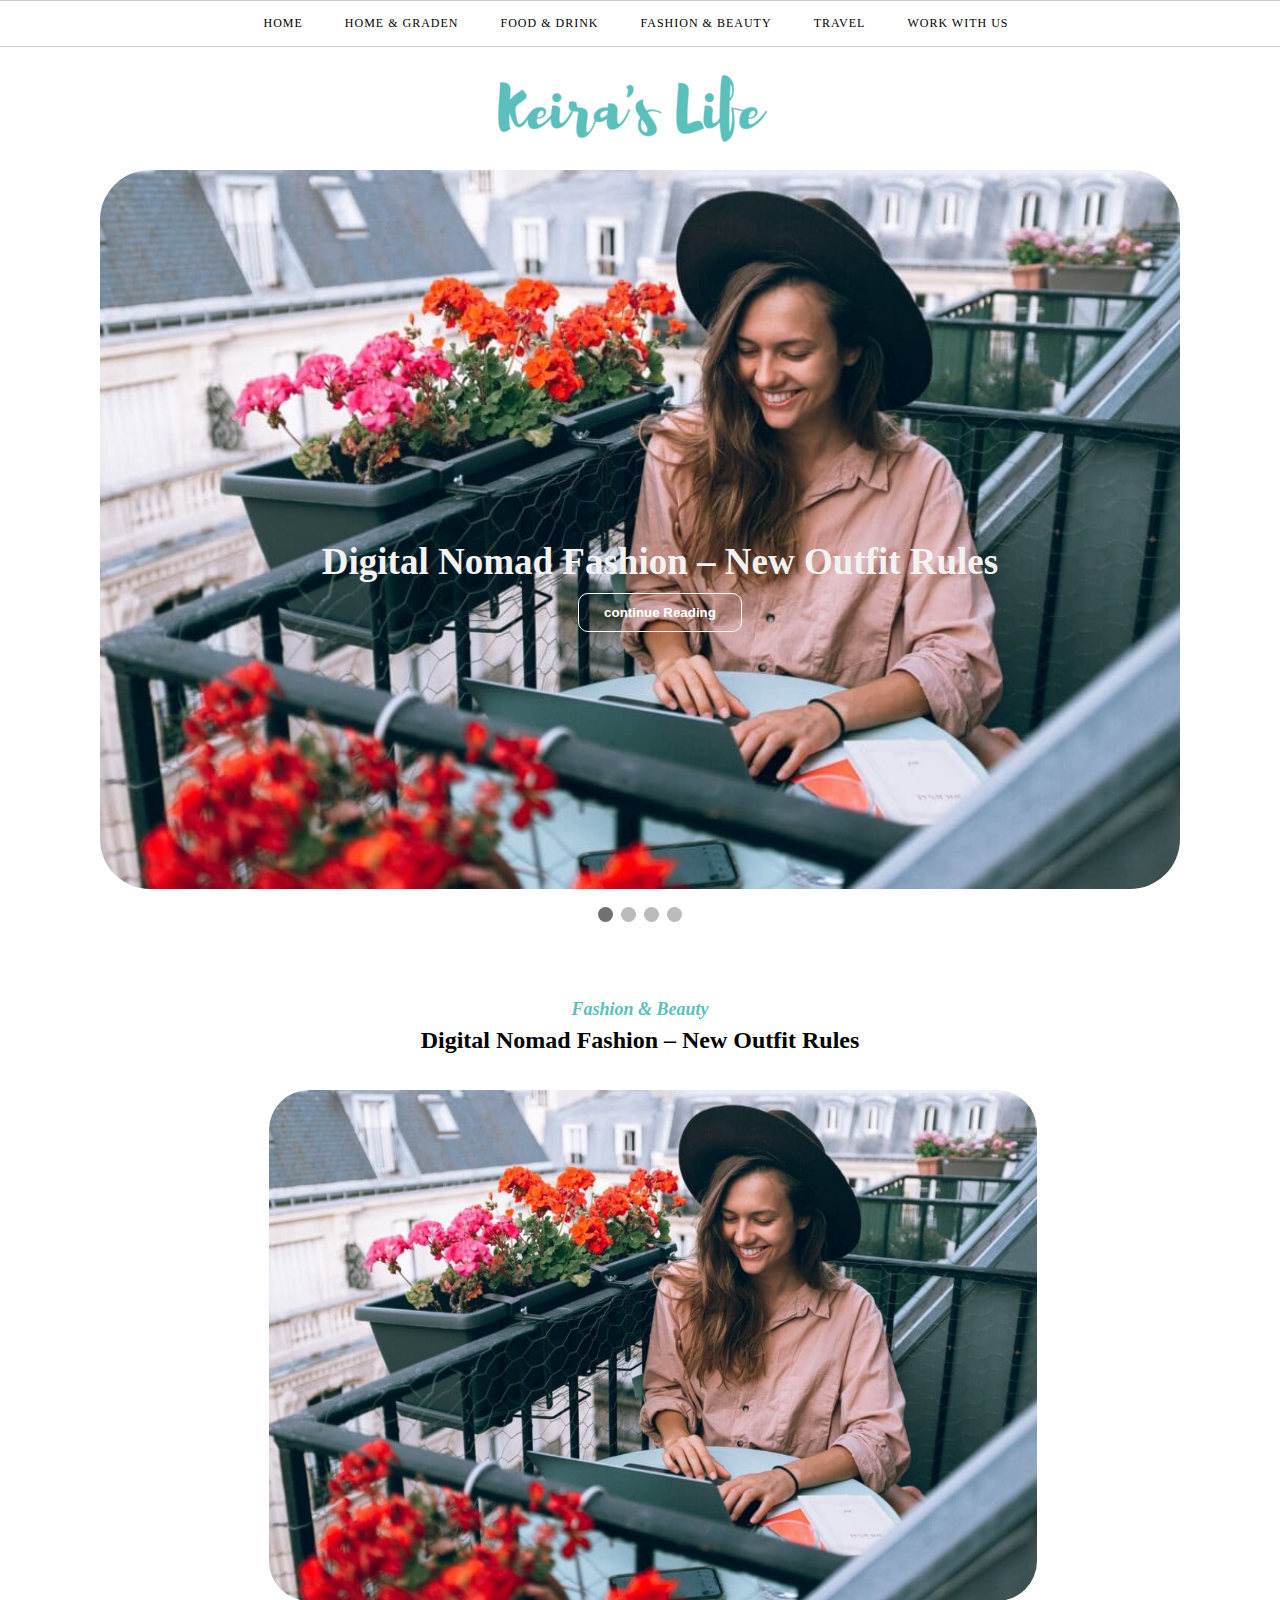
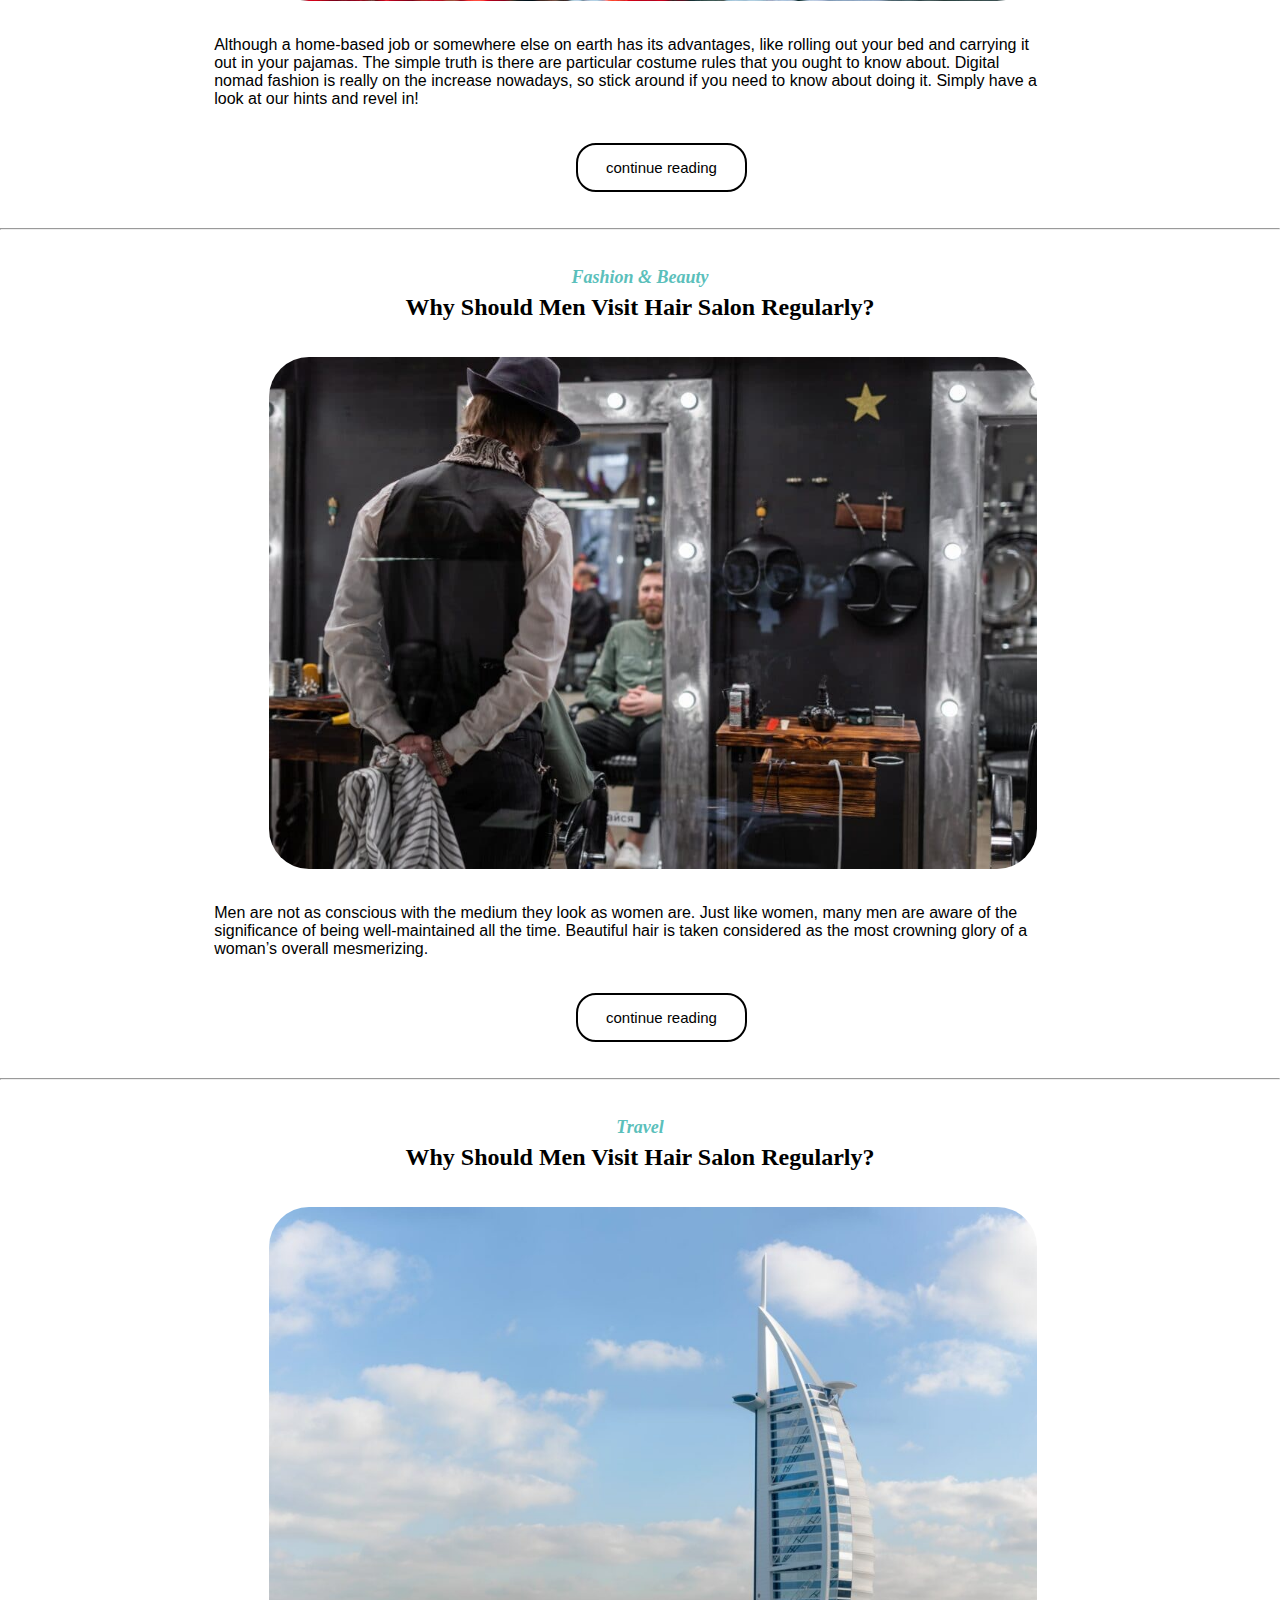
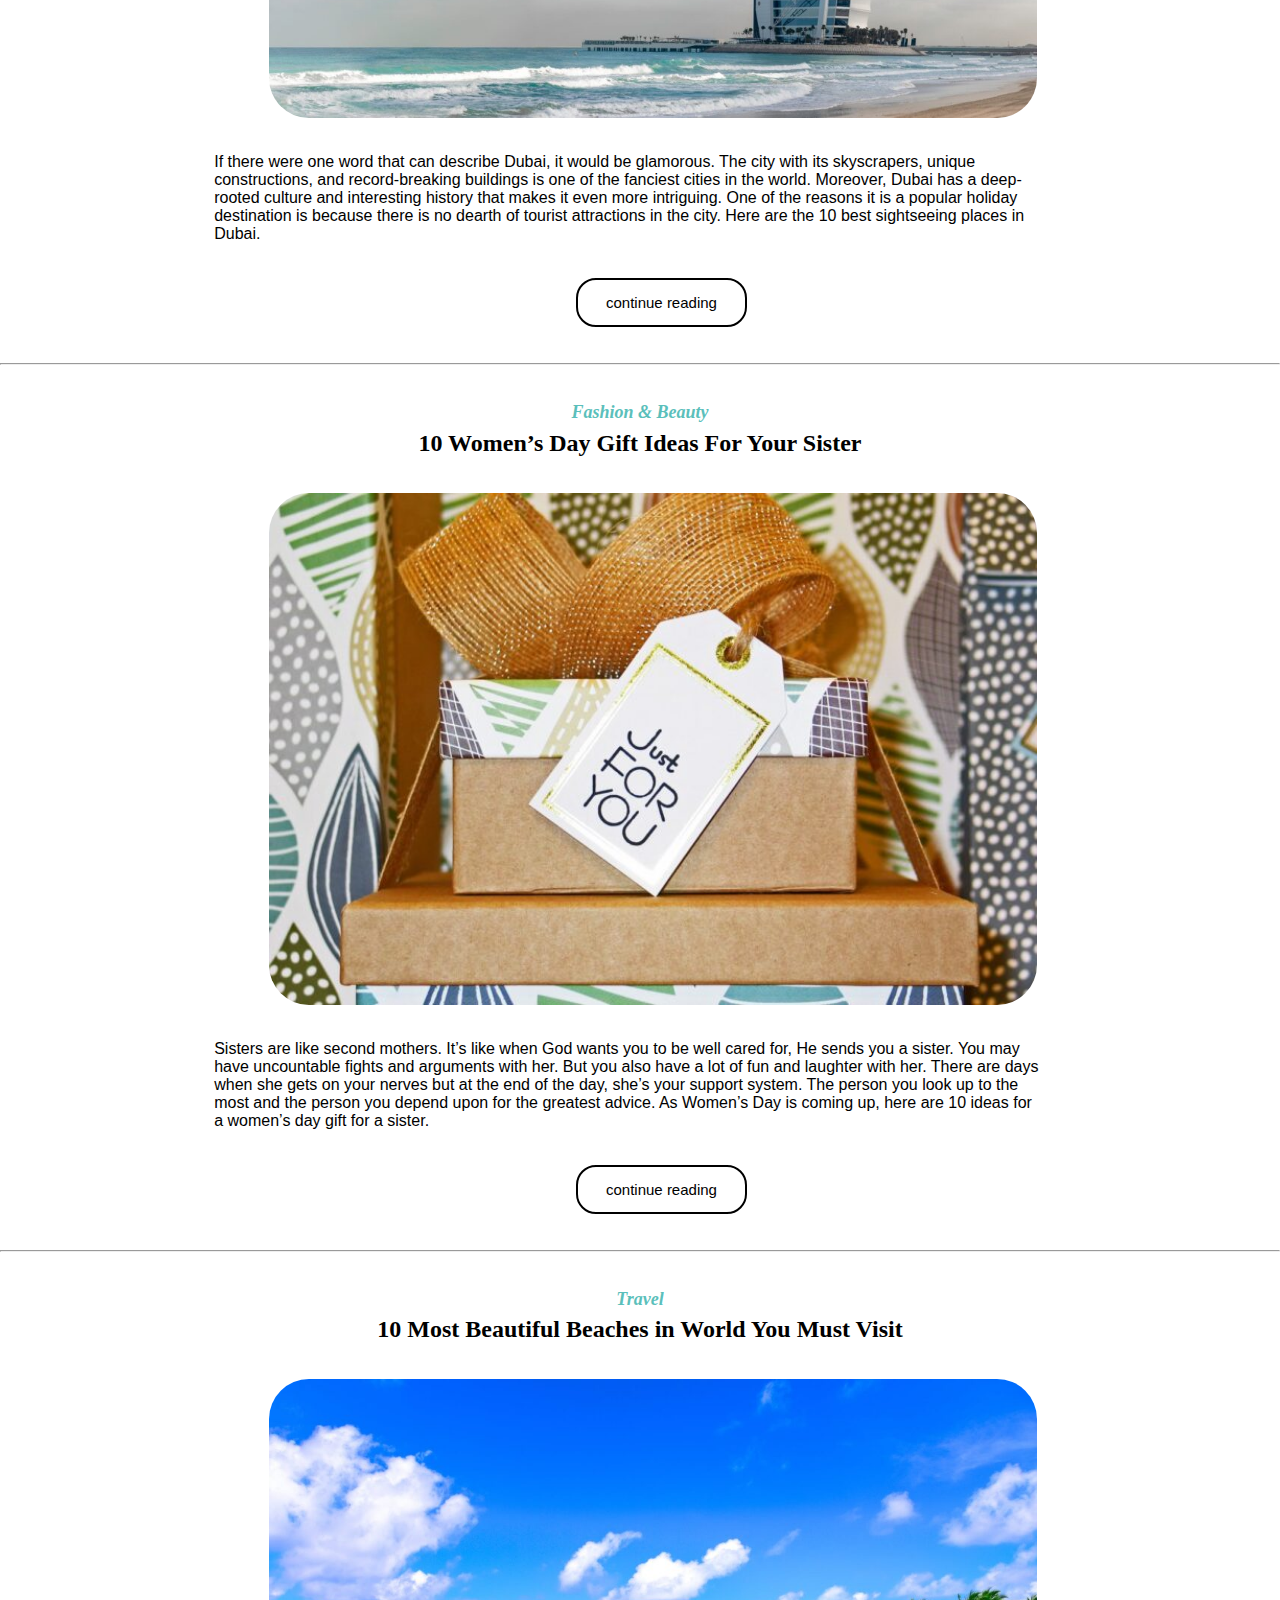
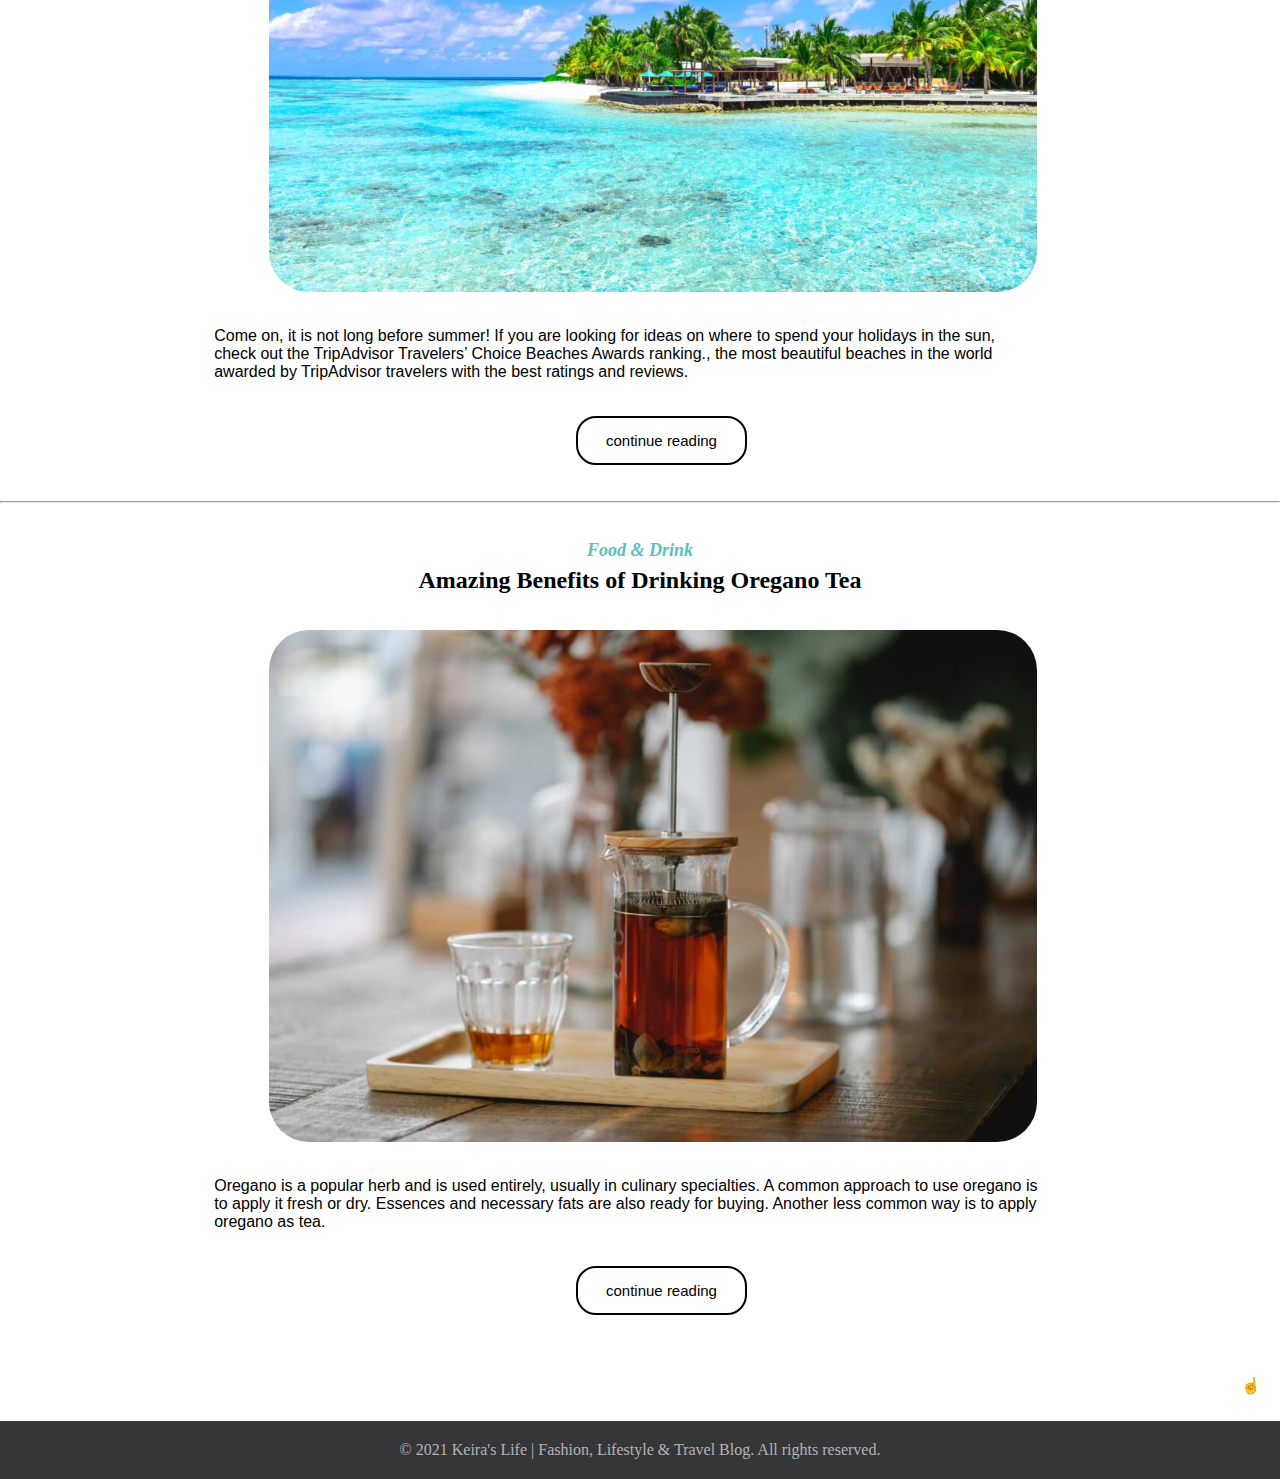
<file: index.html>
<!DOCTYPE html>
<html>
    <head>
        <link rel="stylesheet" href="css/index.css" >
        <title>Keiraslife</title>
    </head>
    <body>
        <div class="main">
        <div class="nav">
        <nav>
            <a href="index.html">HOME</a> &nbsp
            <a href="home&garden.html">HOME & GRADEN</a> &nbsp
            <a href="food&drink.html">FOOD & DRINK</a> &nbsp
            <a href="fashion&beauty.html">FASHION & BEAUTY</a> &nbsp
            <a href="travel.html">TRAVEL</a> &nbsp
            <a href="workwithus.html">WORK WITH US</a> &nbsp
        </nav>
        </div>
        <hr style="height: 1px;border-width: 0px;">
        
        <img src="images/cropped-Keirss-Life-3-1.png" class="logo">
        <div class="slideshow-container">

            <div class="mySlides fade">
              <img src="./images/home1.jpeg" style="width:90%">
              <div class="text">Digital Nomad Fashion – New Outfit Rules<br>
                <a href="#"><button class="bt">continue Reading</button></a>
            </div>
            </div>
            
            <div class="mySlides fade">
              <img src="./images/home2.jpeg" style="width:90%">
              <div class="text">Why Should Men Visit Hair Salon Regularly?<br><br>
                <a href="#"><button class="bt">continue Reading</button></a>
              </div>
            </div>
            
            <div class="mySlides fade">
              <img src="./images/home3.jpeg" style="width:90%">
              <div class="text">10 Best Sightseeing Places in Dubai To Visit<br><br>
                <a href="#"><button class="bt">continue Reading</button></a>
            </div>
            </div>

            <div class="mySlides fade">
                <img src="./images/home4.jpeg" style="width:90%">
                <div class="text">10 Women’s Day Gift Ideas For Your Sister<br><br>
                  <a href="#"><button class="bt">continue Reading</button></a>
              </div>
              </div>

              <div class="mySlides fade">
                <img src="./images/home5.jpeg" style="width:90%">
                <div class="text">10 Most Beautiful Beaches in World You Must Visit<br><br>
                  <a href="#"><button class="bt">continue Reading</button></a>
              </div>
              </div>
            
              <div class="mySlides fade">
                <img src="./images/home6.jpeg" style="width:90%">
                <div class="text">All You Need To Know About Pure Honey<br><br>
                  <a href="#"><button class="bt">continue Reading</button></a>
              </div>
              </div>
            </div>
            <br>
            
            <div style="text-align:center">
              <span class="dot"></span> 
              <span class="dot"></span> 
              <span class="dot"></span> 
              <span class="dot"></span>
            </div>
          </div>
          <br><br>

          <!--post_1-->
          <div class="post" style="font-style: italic;"><b>Fashion & Beauty</b><br></div>
          <h2 style="text-align: center;">Digital Nomad Fashion – New Outfit Rules</h2> <br><br>
          <div class="hm2">
            <img src="images/home1.jpeg">
          </div>
          <div class="box1">
            <div class="first">
              Although a home-based job or somewhere else on earth has its advantages, like rolling out your bed and carrying it out in your pajamas. The simple truth is there are particular costume rules that you ought to know about. Digital nomad fashion is really on the increase nowadays, so stick around if you need to know about doing it. Simply have a look at our hints and revel in!
            </div>
          </div>
          <button class="btn-continue"><a href="index.html" style="text-decoration: none; color: black;"><li style="list-style: none;" >continue reading</li></a></button><br><br><br>
     
          <hr style="height: 2px;border-width: 1px;">

          <!--post_2-->
          <div class="post" style="font-style: italic;"><b>Fashion & Beauty</b><br></div>
          <h2 style="text-align: center;">Why Should Men Visit Hair Salon Regularly?</h2> <br><br>
          <div class="hm2">
            <img src="images/home2.jpeg">
          </div>
          <div class="box1">
            <div class="first">
              Men are not as conscious with the medium they look as women are. Just like women, many men are aware of the significance of being well-maintained all the time. Beautiful hair is taken considered as the most crowning glory of a woman’s overall mesmerizing.
            </div>
          </div>
          <button class="btn-continue"><a href="index.html" style="text-decoration: none; color: black;"><li style="list-style: none;" >continue reading</li></a></button><br><br><br>
     
          <hr style="height: 2px;border-width: 1px;">

           <!--post_3-->
           <div class="post" style="font-style: italic;"><b>Travel</b><br></div>
           <h2 style="text-align: center;">Why Should Men Visit Hair Salon Regularly?</h2> <br><br>
           <div class="hm2">
             <img src="images/home3.jpeg">
           </div>
           <div class="box1">
             <div class="first">
              If there were one word that can describe Dubai, it would be glamorous. The city with its skyscrapers, unique constructions, and record-breaking buildings is one of the fanciest cities in the world. Moreover, Dubai has a deep-rooted culture and interesting history that makes it even more intriguing. One of the reasons it is a popular holiday destination is because there is no dearth of tourist attractions in the city. Here are the 10 best sightseeing places in Dubai.
             </div>
           </div>
           <button class="btn-continue"><a href="travel.html" style="text-decoration: none; color: black;"><li style="list-style: none;" >continue reading</li></a></button><br><br><br>
      
           <hr style="height: 2px;border-width: 1px;">

            <!--post_4-->
            <div class="post" style="font-style: italic;"><b>Fashion & Beauty</b><br></div>
            <h2 style="text-align: center;">10 Women’s Day Gift Ideas For Your Sister</h2> <br><br>
            <div class="hm2">
              <img src="images/home4.jpeg">
            </div>
            <div class="box1">
              <div class="first">
                Sisters are like second mothers. It’s like when God wants you to be well cared for, He sends you a sister. You may have uncountable fights and arguments with her. But you also have a lot of fun and laughter with her. There are days when she gets on your nerves but at the end of the day, she’s your support system. The person you look up to the most and the person you depend upon for the greatest advice. As Women’s Day is coming up, here are 10 ideas for a women’s day gift for a sister.
              </div>
            </div>
            <button class="btn-continue"><a href="index.html" style="text-decoration: none; color: black;"><li style="list-style: none;" >continue reading</li></a></button><br><br><br>
       
            <hr style="height: 2px;border-width: 1px;">
          
            <!--post_5-->
           <div class="post" style="font-style: italic;"><b>Travel</b><br></div>
           <h2 style="text-align: center;">10 Most Beautiful Beaches in World You Must Visit</h2> <br><br>
           <div class="hm2">
             <img src="images/home5.jpeg">
           </div>
           <div class="box1">
             <div class="first">
              Come on, it is not long before summer! If you are looking for ideas on where to spend your holidays in the sun, check out the TripAdvisor Travelers’ Choice Beaches Awards ranking., the most beautiful beaches in the world awarded by TripAdvisor travelers with the best ratings and reviews.
             </div>
           </div>
           <button class="btn-continue"><a href="travel.html" style="text-decoration: none; color: black;"><li style="list-style: none;" >continue reading</li></a></button><br><br><br>
      
           <hr style="height: 2px;border-width: 1px;">

           <!--post_6-->
           <div class="post" style="font-style: italic;"><b>Food & Drink</b><br></div>
           <h2 style="text-align: center;">Amazing Benefits of Drinking Oregano Tea</h2> <br><br>
           <div class="hm2">
             <img src="images/home6.jpeg">
           </div>
           <div class="box1">
             <div class="first">
              Oregano is a popular herb and is used entirely, usually in culinary specialties. A common approach to use oregano is to apply it fresh or dry. Essences and necessary fats are also ready for buying. Another less common way is to apply oregano as tea. 
             </div>
           </div>
           <button class="btn-continue"><a href="index.html" style="text-decoration: none; color: black;"><li style="list-style: none;" >continue reading</li></a></button><br><br><br>
      
           <button id="scrollToTopBtn">☝️</button>
          
           <!--Footer-->
           <div class="footer">
               <p>© 2021 Keira's Life | Fashion, Lifestyle & Travel Blog. All rights reserved.</p>
          </div>

          <script>
            var slideIndex = 0;
            showSlides();
            
            function showSlides() 
            {
              var i;
              var slides = document.getElementsByClassName("mySlides");
              var dots = document.getElementsByClassName("dot");

              for (i = 0; i < slides.length; i++) 
              {
                slides[i].style.display = "none";  
              }
              slideIndex++;
              if (slideIndex > slides.length) {slideIndex = 1}    
              for (i = 0; i < dots.length; i++) 
              {
                dots[i].className = dots[i].className.replace(" active", "");
              }

              slides[slideIndex-1].style.display = "block";  
              dots[slideIndex-1].className += " active";
              setTimeout(showSlides, 5000); // Change image every 5 seconds
            }

            var scrollToTopBtn = document.getElementById("scrollToTopBtn")
            var rootElement = document.documentElement

            function scrollToTop() {
            // Scroll to top logic
            rootElement.scrollTo({
                top: 0,
                behavior: "smooth"
              })    
            }
            scrollToTopBtn.addEventListener("click", scrollToTop)
        </script>
          </script>
    </body>
</html>
</file>
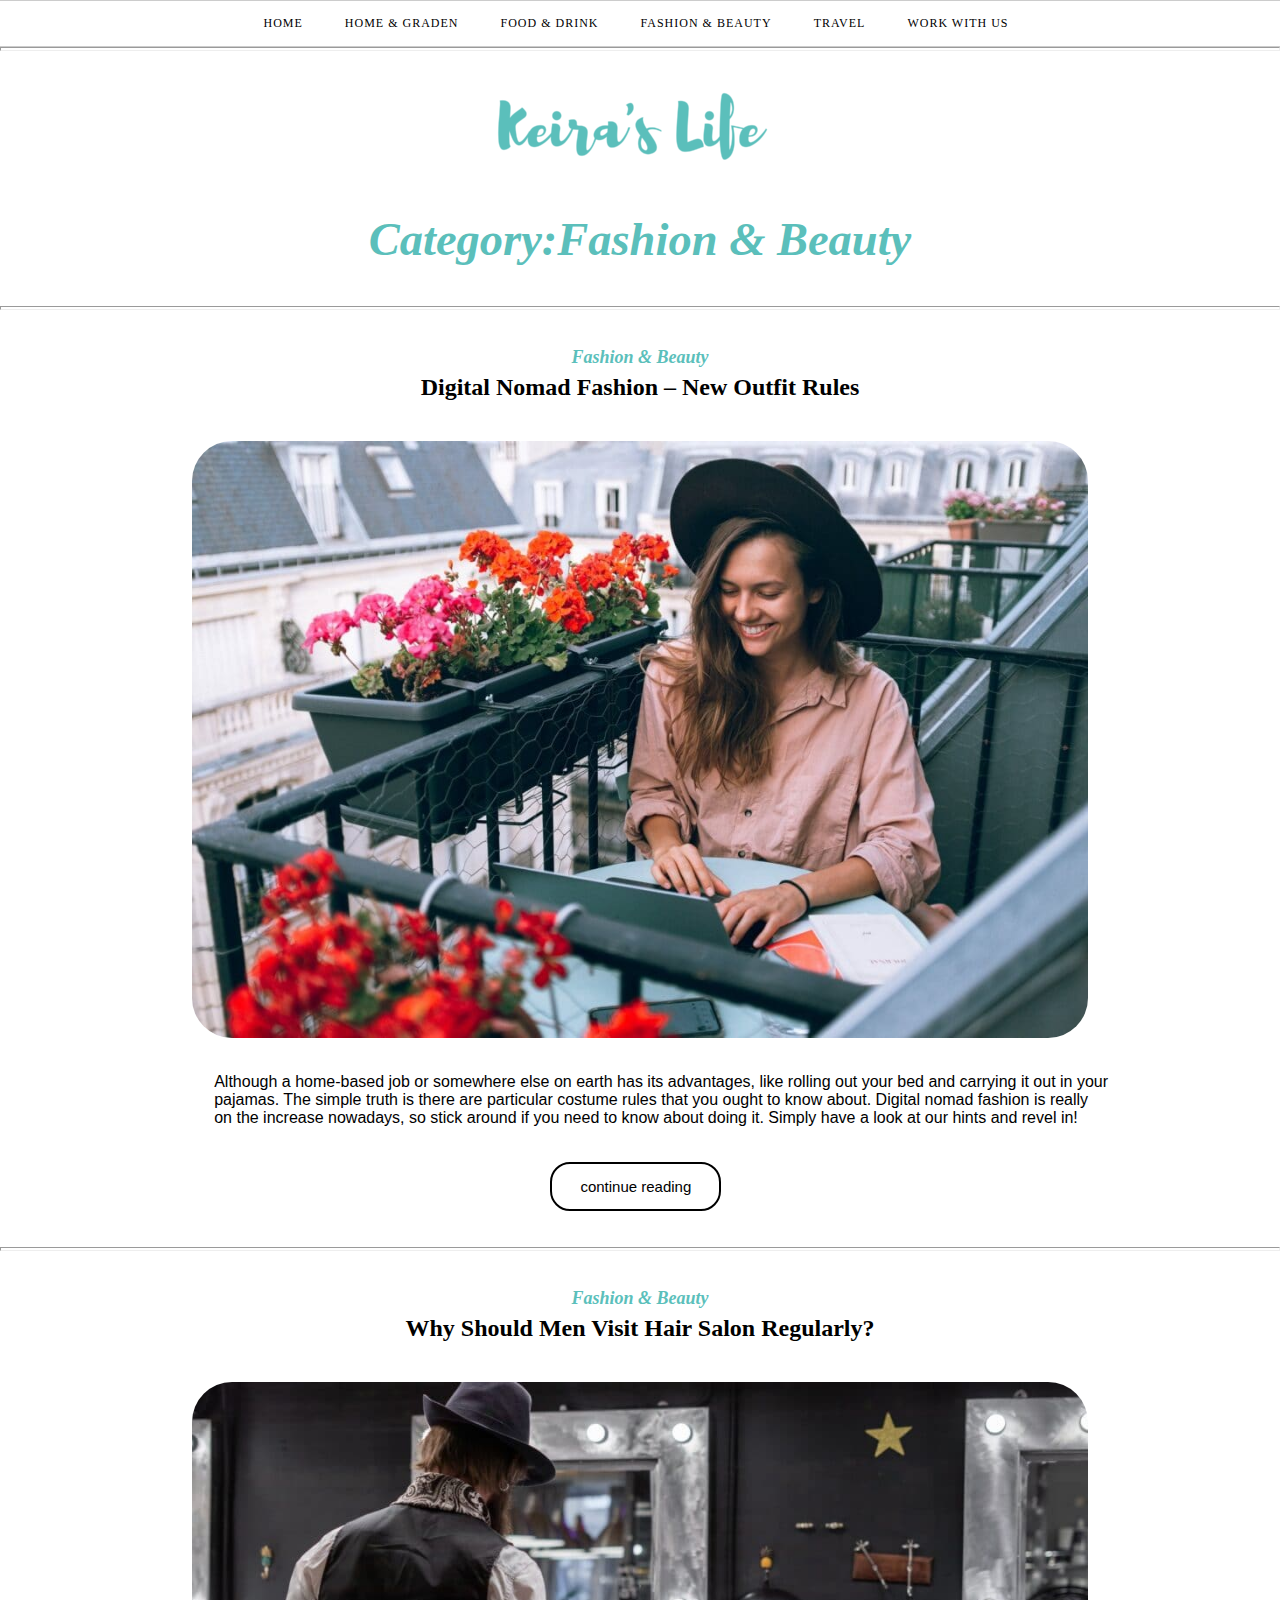
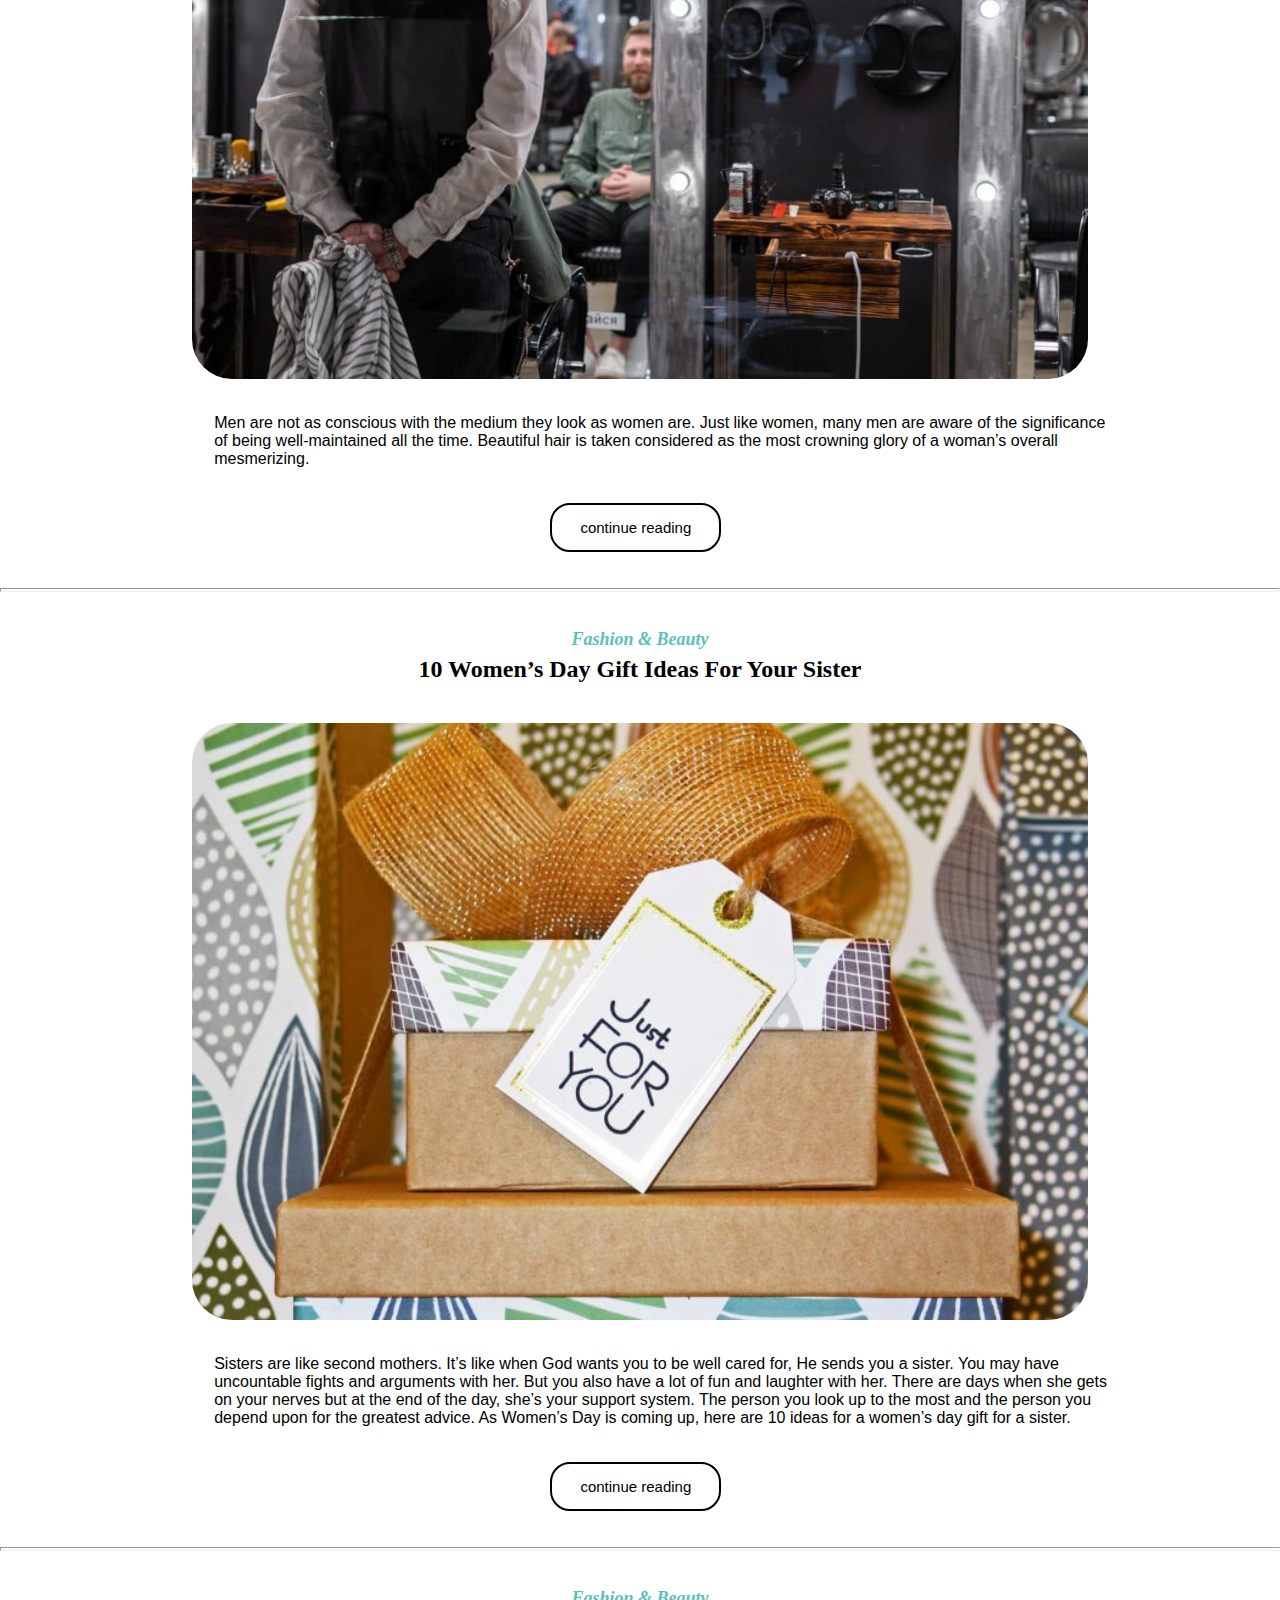
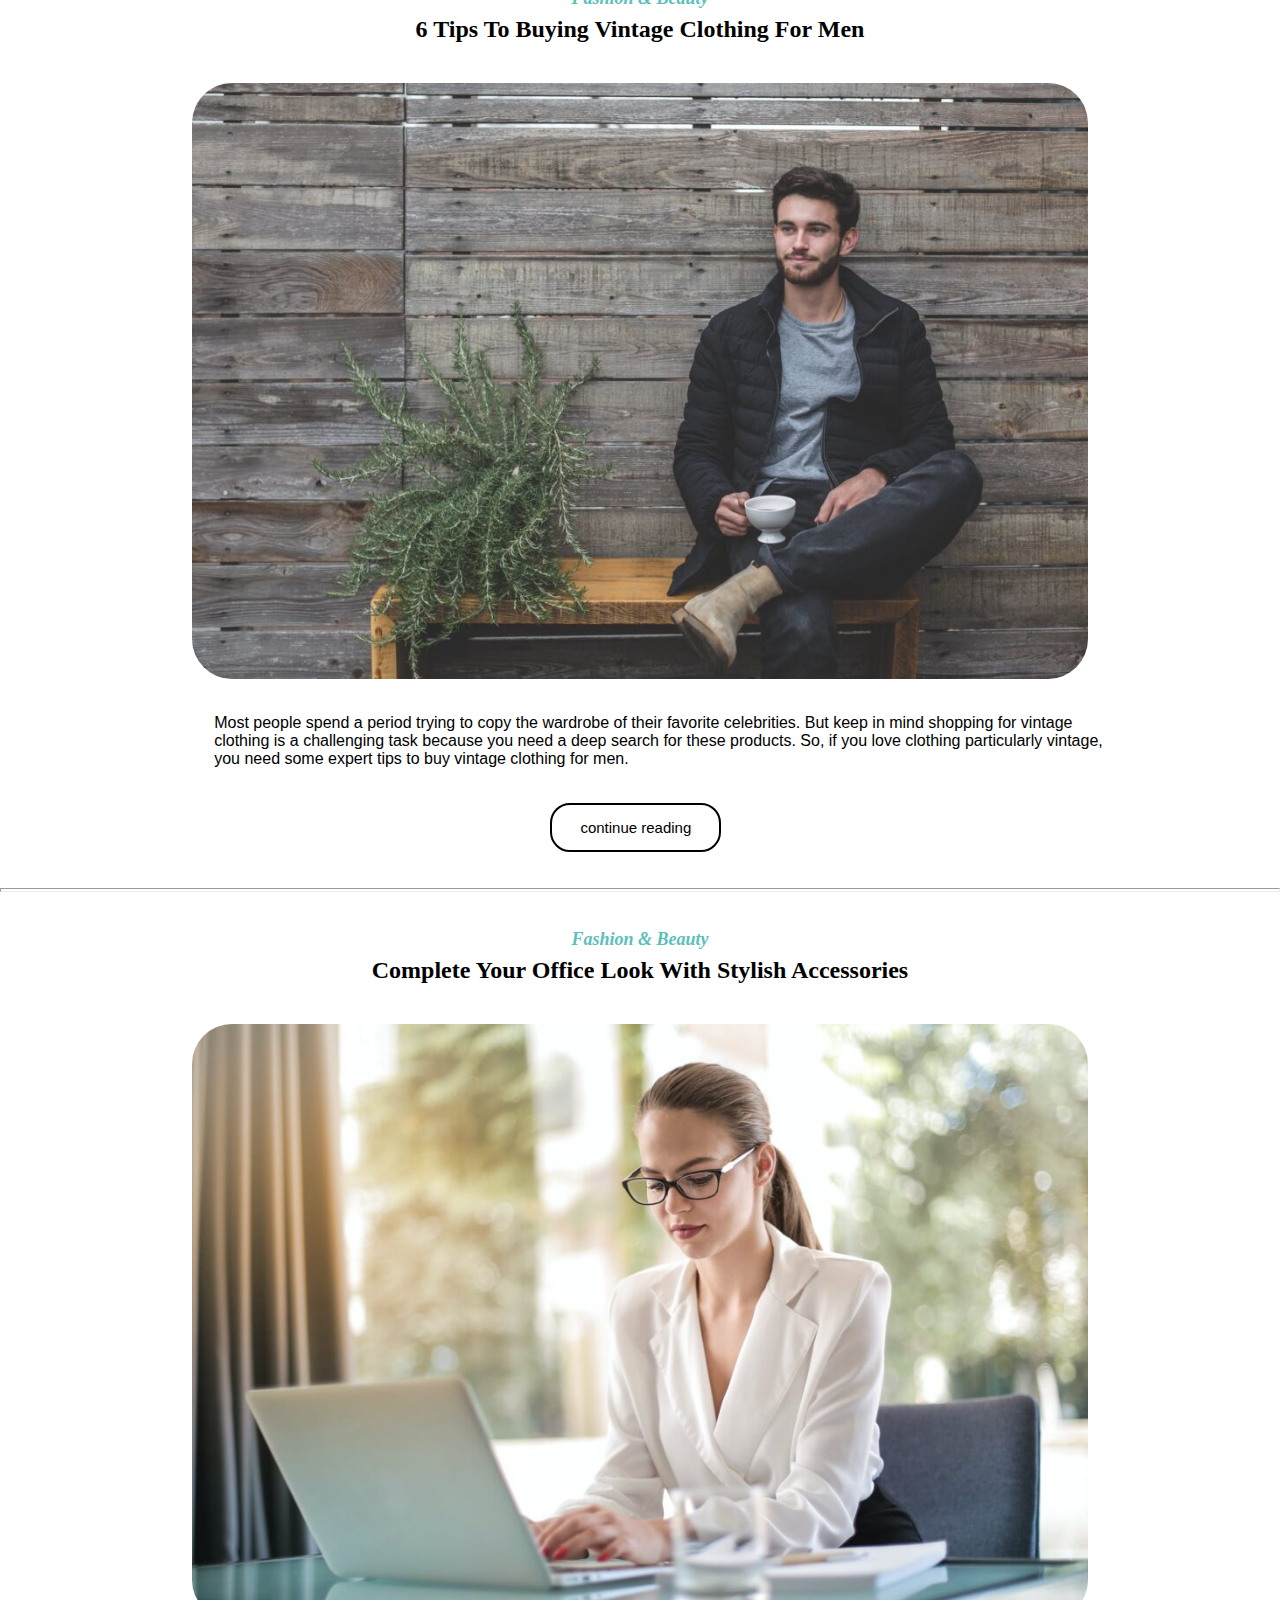
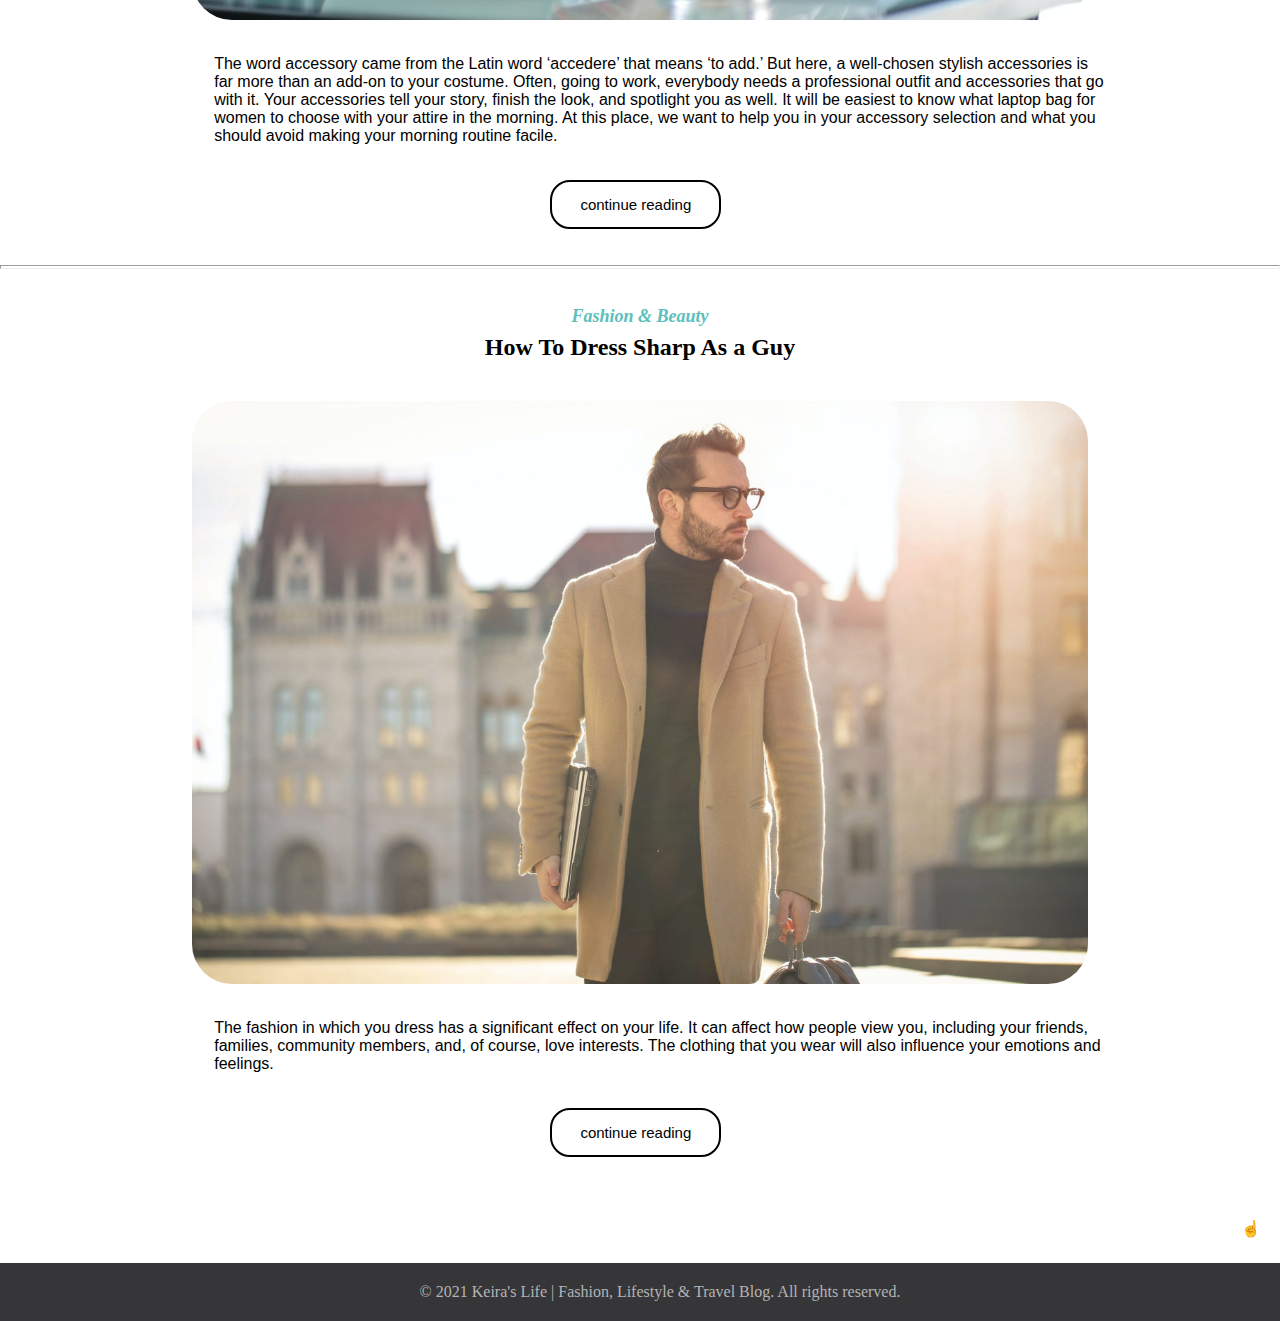
<file: fashion&beauty.html>
<!DOCTYPE html>
<html>
    <head>
        <title>fashion&beauty</title>
        <link rel="stylesheet" href="css/fb.css">
    </head>
    <body>
        <div class="main">
            <div class="nav">
                <nav>
                    <a href="index.html">HOME</a> &nbsp
                    <a href="home&garden.html">HOME & GRADEN</a> &nbsp
                    <a href="food&drink.html">FOOD & DRINK</a> &nbsp
                    <a href="fashion&beauty.html">FASHION & BEAUTY</a> &nbsp
                    <a href="travel.html">TRAVEL</a> &nbsp
                    <a href="#">WORK WITH US</a> &nbsp
                </nav>
            </div>
        <hr style="height: 2px;border-width: 1px;">
        
        <!--logo-->
        <img src="images/cropped-Keirss-Life-3-1.png" class="logo">

        <div class="page-title"><h2>Category:Fashion & Beauty </h2></div>     
        <hr style="height: 2px;border-width: 1px;">
            
        <!--post_1-->
        <div class="post" style="font-style: italic;"><b>Fashion & Beauty</b><br></div>
        <h2 style="text-align: center;" >Digital Nomad Fashion – New Outfit Rules</h2>
        <div class="hg1">
            <img src="images/home1.jpeg">
        </div>
        <div class="box1"> 
            <div class="first">
                Although a home-based job or somewhere else on earth has its advantages, like rolling out your bed and carrying it out in your pajamas. The simple truth is there are particular costume rules that you ought to know about. Digital nomad fashion is really on the increase nowadays, so stick around if you need to know about doing it. Simply have a look at our hints and revel in! 
            </div>
        </div>
        <button class="btn-continue"><a href="fashion&beauty.html" style="text-decoration: none; color: black;"><li style="list-style: none;" href="">continue reading</li></a></button><br><br><br>
     
        <hr style="height: 2px;border-width: 1px;">
        
        <!--post_2-->
        <div class="post" style="font-style: italic;"><b>Fashion & Beauty</b><br></div>
        <h2 style="text-align: center;" >Why Should Men Visit Hair Salon Regularly?</h2>
        <div class="hg1">
            <img src="images/home2.jpeg">
        </div>
        <div class="box1"> 
            <div class="first">
                Men are not as conscious with the medium they look as women are. Just like women, many men are aware of the significance of being well-maintained all the time. Beautiful hair is taken considered as the most crowning glory of a woman’s overall mesmerizing. 
            </div>
        </div>
        <button class="btn-continue"><a href="fashion&beauty.html" style="text-decoration: none; color: black;"><li style="list-style: none;" href="">continue reading</li></a></button><br><br><br>
     
        <hr style="height: 2px;border-width: 1px;">

        <!--post_3-->
        <div class="post" style="font-style: italic;"><b>Fashion & Beauty</b><br></div>
        <h2 style="text-align: center;" >10 Women’s Day Gift Ideas For Your Sister</h2>
        <div class="hg1">
            <img src="images/home4.jpeg">
        </div>
        <div class="box1"> 
            <div class="first">
                Sisters are like second mothers. It’s like when God wants you to be well cared for, He sends you a sister. You may have uncountable fights and arguments with her. But you also have a lot of fun and laughter with her. There are days when she gets on your nerves but at the end of the day, she’s your support system. The person you look up to the most and the person you depend upon for the greatest advice. As Women’s Day is coming up, here are 10 ideas for a women’s day gift for a sister. 
            </div>
        </div>
        <button class="btn-continue"><a href="fashion&beauty.html" style="text-decoration: none; color: black;"><li style="list-style: none;" href="">continue reading</li></a></button><br><br><br>
     
        <hr style="height: 2px;border-width: 1px;">

        <!--post_4-->
        <div class="post" style="font-style: italic;"><b>Fashion & Beauty</b><br></div>
        <h2 style="text-align: center;" >6 Tips To Buying Vintage Clothing For Men</h2>
        <div class="hg1">
            <img src="images/fb1.jpeg">
        </div>
        <div class="box1"> 
            <div class="first">
                Most people spend a period trying to copy the wardrobe of their favorite celebrities. But keep in mind shopping for vintage clothing is a challenging task because you need a deep search for these products. So, if you love clothing particularly vintage, you need some expert tips to buy vintage clothing for men. 
            </div>
        </div>
        <button class="btn-continue"><a href="fashion&beauty.html" style="text-decoration: none; color: black;"><li style="list-style: none;" href="">continue reading</li></a></button><br><br><br>
     
        <hr style="height: 2px;border-width: 1px;">

        <!--post_5-->
        <div class="post" style="font-style: italic;"><b>Fashion & Beauty</b><br></div>
        <h2 style="text-align: center;" >Complete Your Office Look With Stylish Accessories</h2>
        <div class="hg1">
            <img src="images/fb2.jpeg">
        </div>
        <div class="box1"> 
            <div class="first">
                The word accessory came from the Latin word ‘accedere’ that means ‘to add.’ But here, a well-chosen stylish accessories is far more than an add-on to your costume. Often, going to work, everybody needs a professional outfit and accessories that go with it. Your accessories tell your story, finish the look, and spotlight you as well. It will be easiest to know what laptop bag for women to choose with your attire in the morning. At this place, we want to help you in your accessory selection and what you should avoid making your morning routine facile. 
            </div>
        </div>
        <button class="btn-continue"><a href="fashion&beauty.html" style="text-decoration: none; color: black;"><li style="list-style: none;" href="">continue reading</li></a></button><br><br><br>
     
        <hr style="height: 2px;border-width: 1px;">

        <!--post_6-->
        <div class="post" style="font-style: italic;"><b>Fashion & Beauty</b><br></div>
        <h2 style="text-align: center;" >How To Dress Sharp As a Guy</h2>
        <div class="hg1">
            <img src="images/fb3.jpeg">
        </div>
        <div class="box1"> 
            <div class="first">
                The fashion in which you dress has a significant effect on your life. It can affect how people view you, including your friends, families, community members, and, of course, love interests. The clothing that you wear will also influence your emotions and feelings. 
            </div>
        </div>
        <button class="btn-continue"><a href="fashion&beauty.html" style="text-decoration: none; color: black;"><li style="list-style: none;" href="">continue reading</li></a></button><br><br><br>

        </div>

        <button id="scrollToTopBtn">☝️</button>
        <!--Footer-->
    <div class="footer">
        <p>© 2021 Keira's Life | Fashion, Lifestyle & Travel Blog. All rights reserved.</p>
    </div>

        <script>
            var scrollToTopBtn = document.getElementById("scrollToTopBtn")
            var rootElement = document.documentElement

            function scrollToTop() {
            // Scroll to top logic
            rootElement.scrollTo({
                top: 0,
                behavior: "smooth"
              })    
            }
            scrollToTopBtn.addEventListener("click", scrollToTop)
        </script>
    
    </body>
</html>
</file>
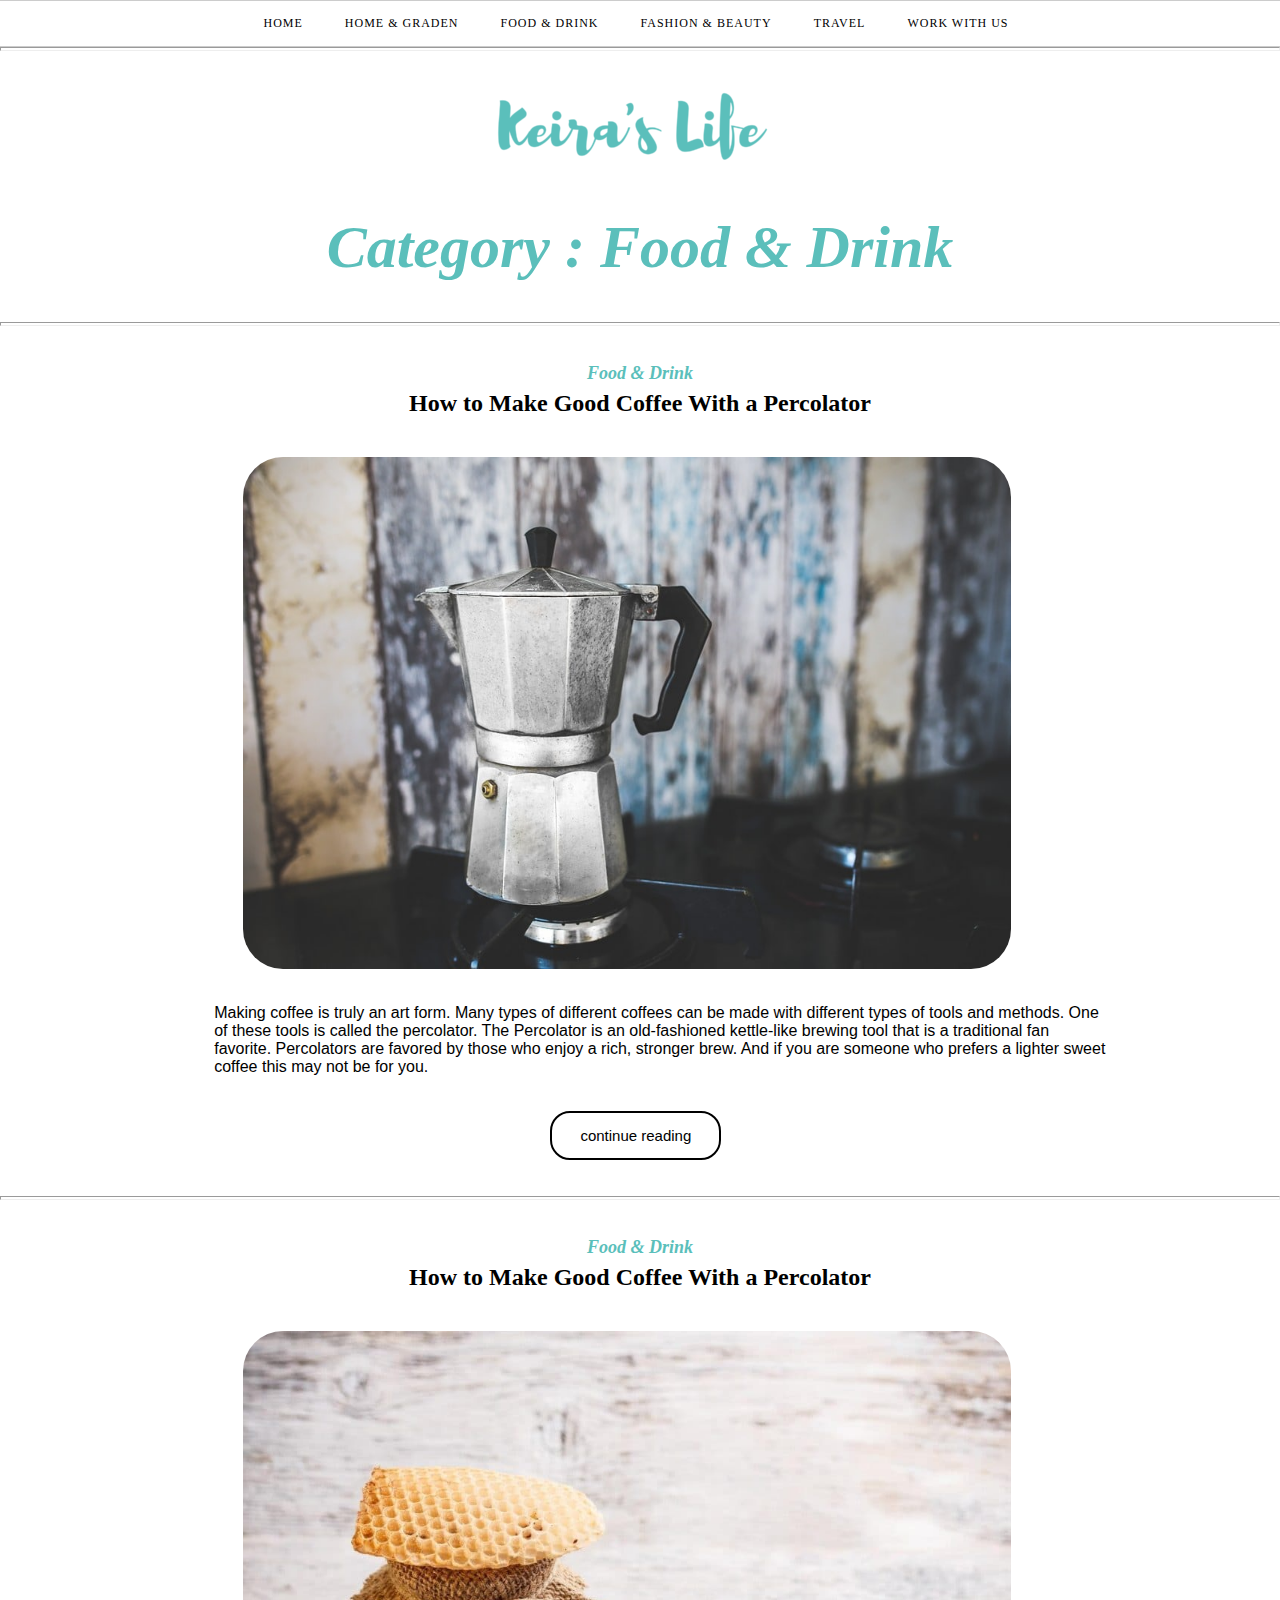
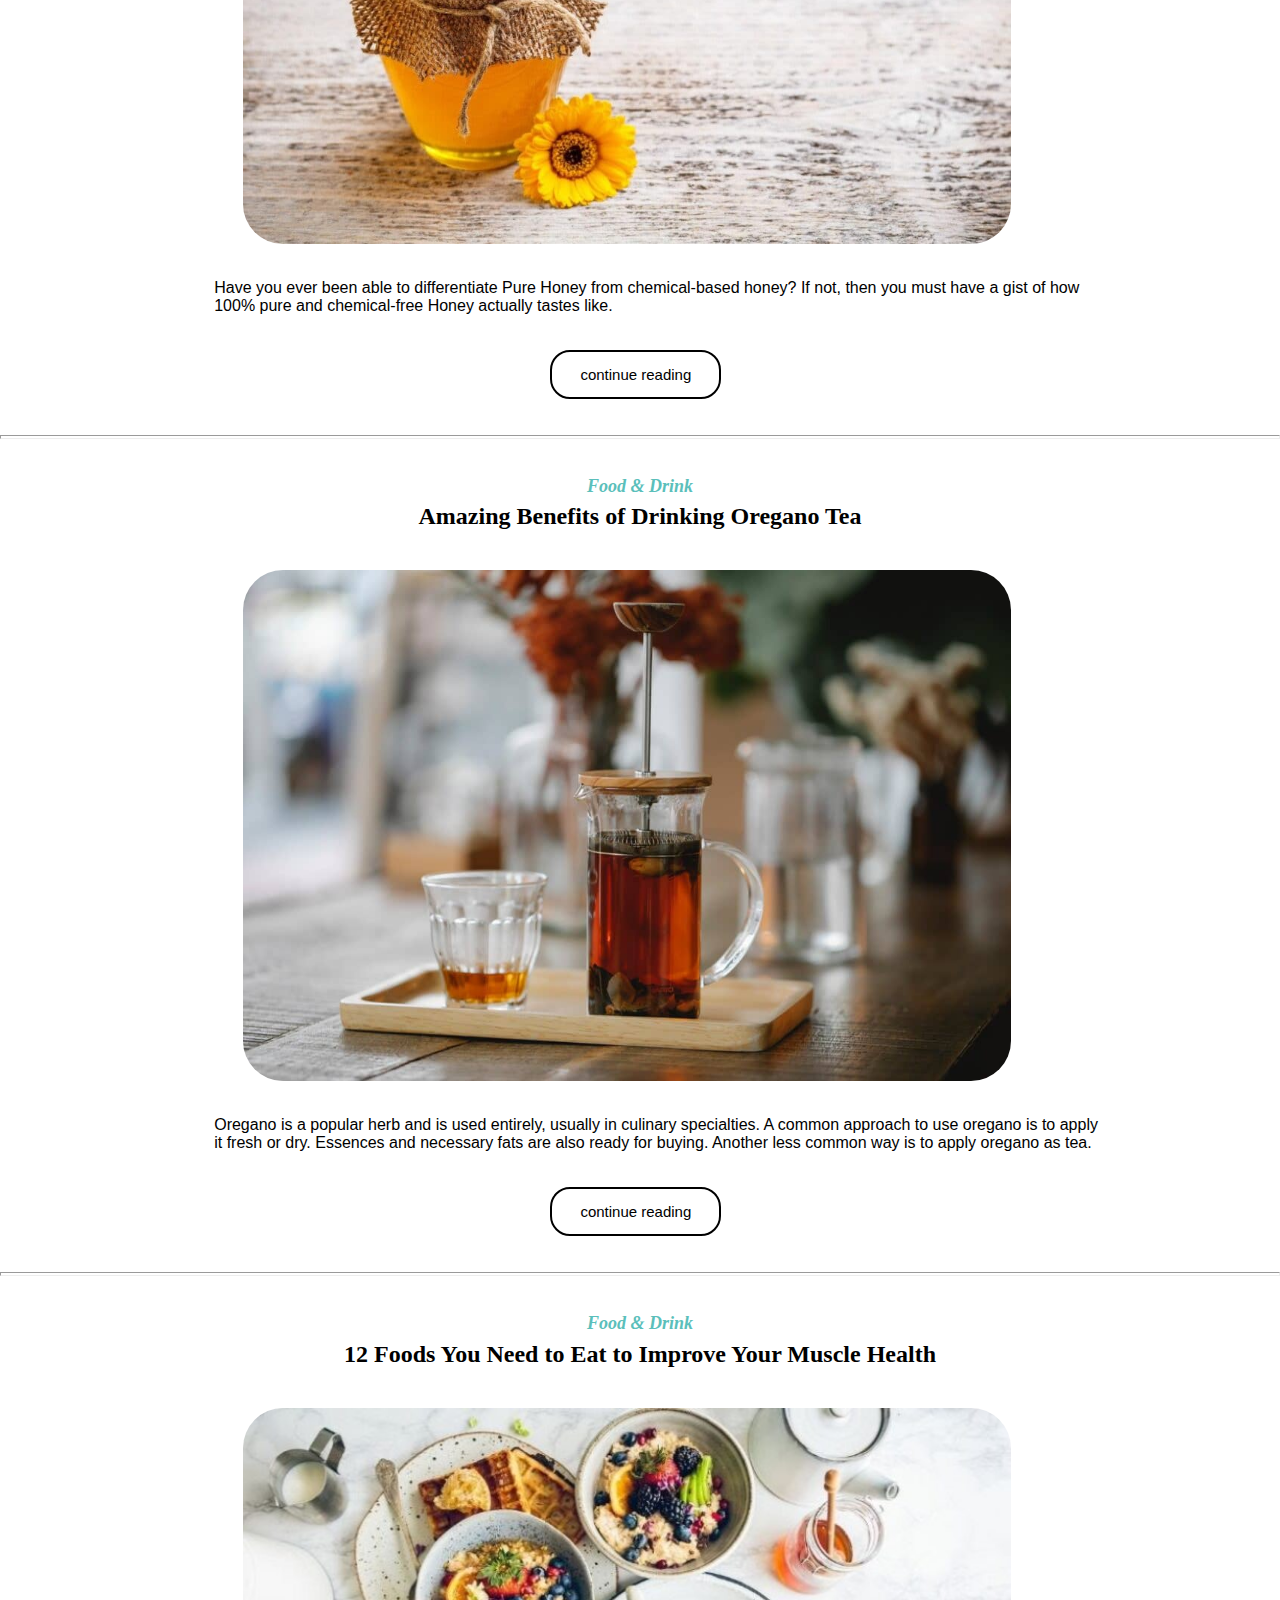
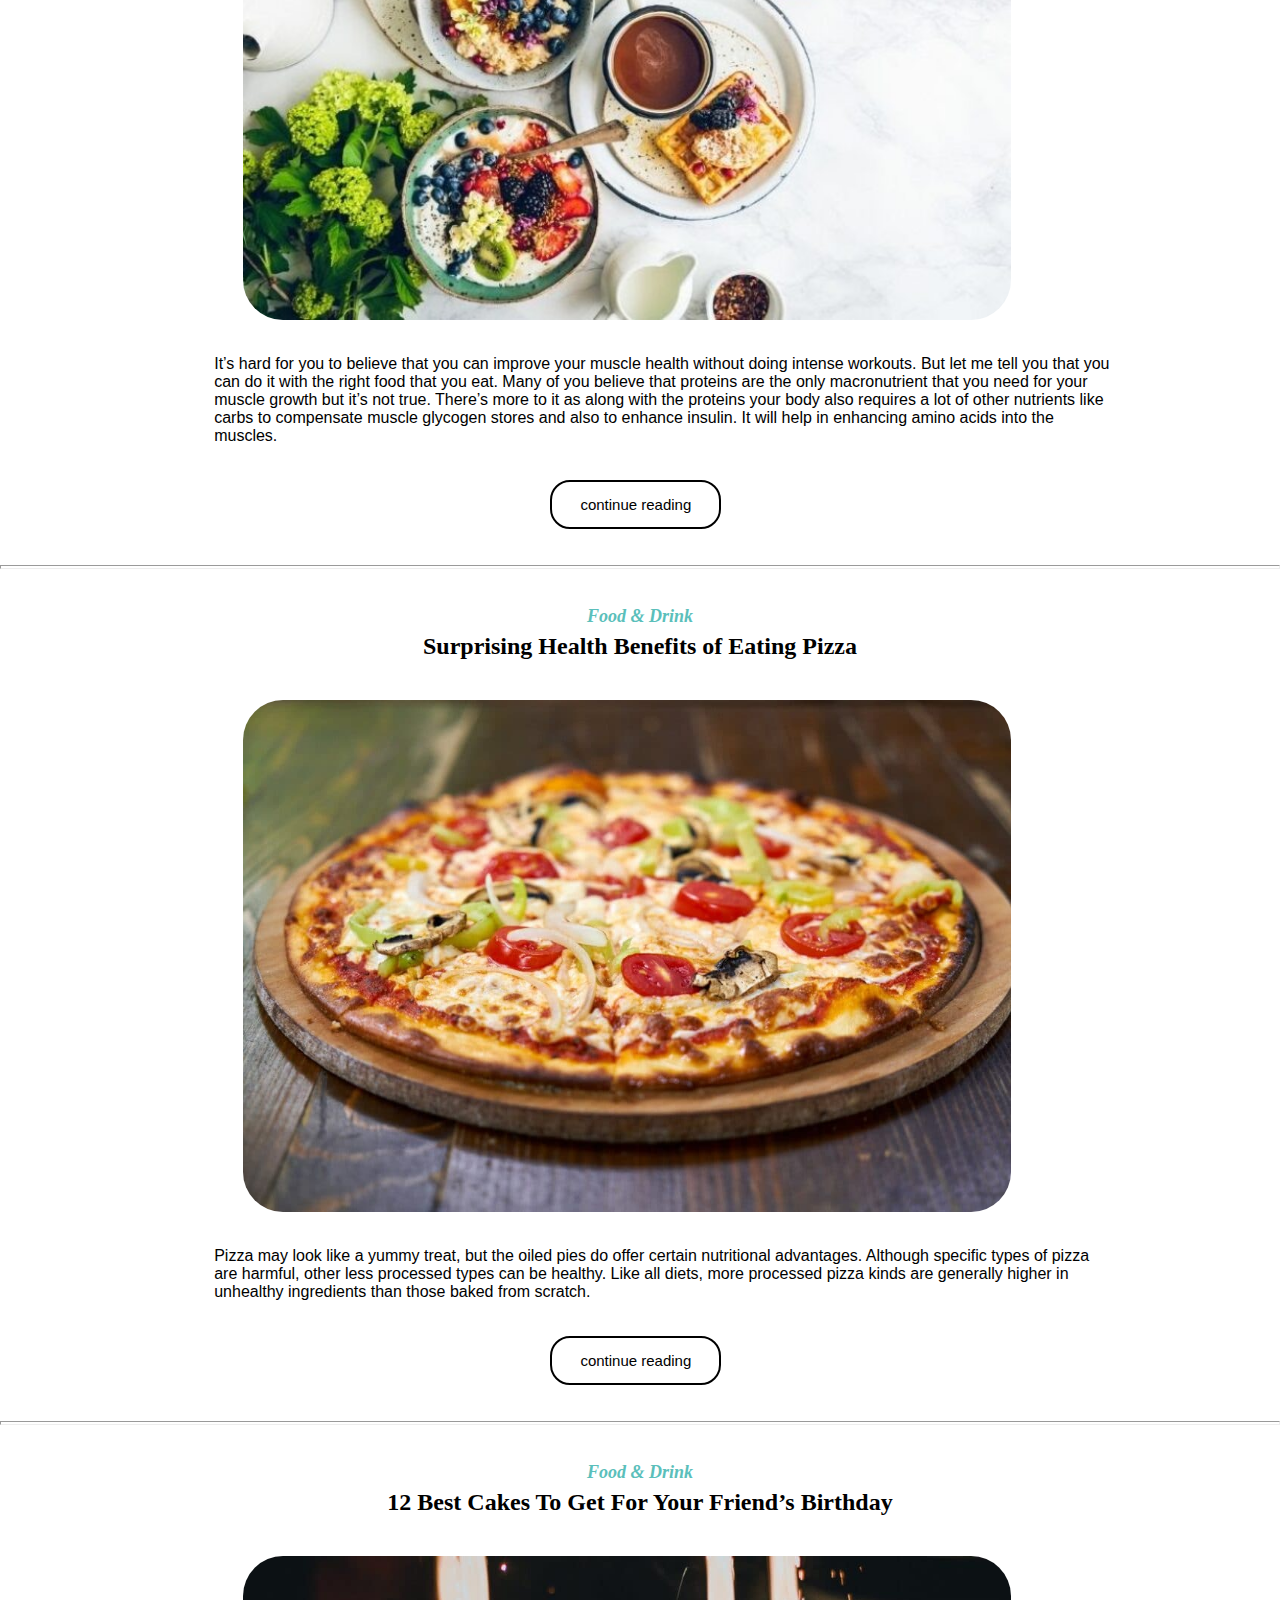
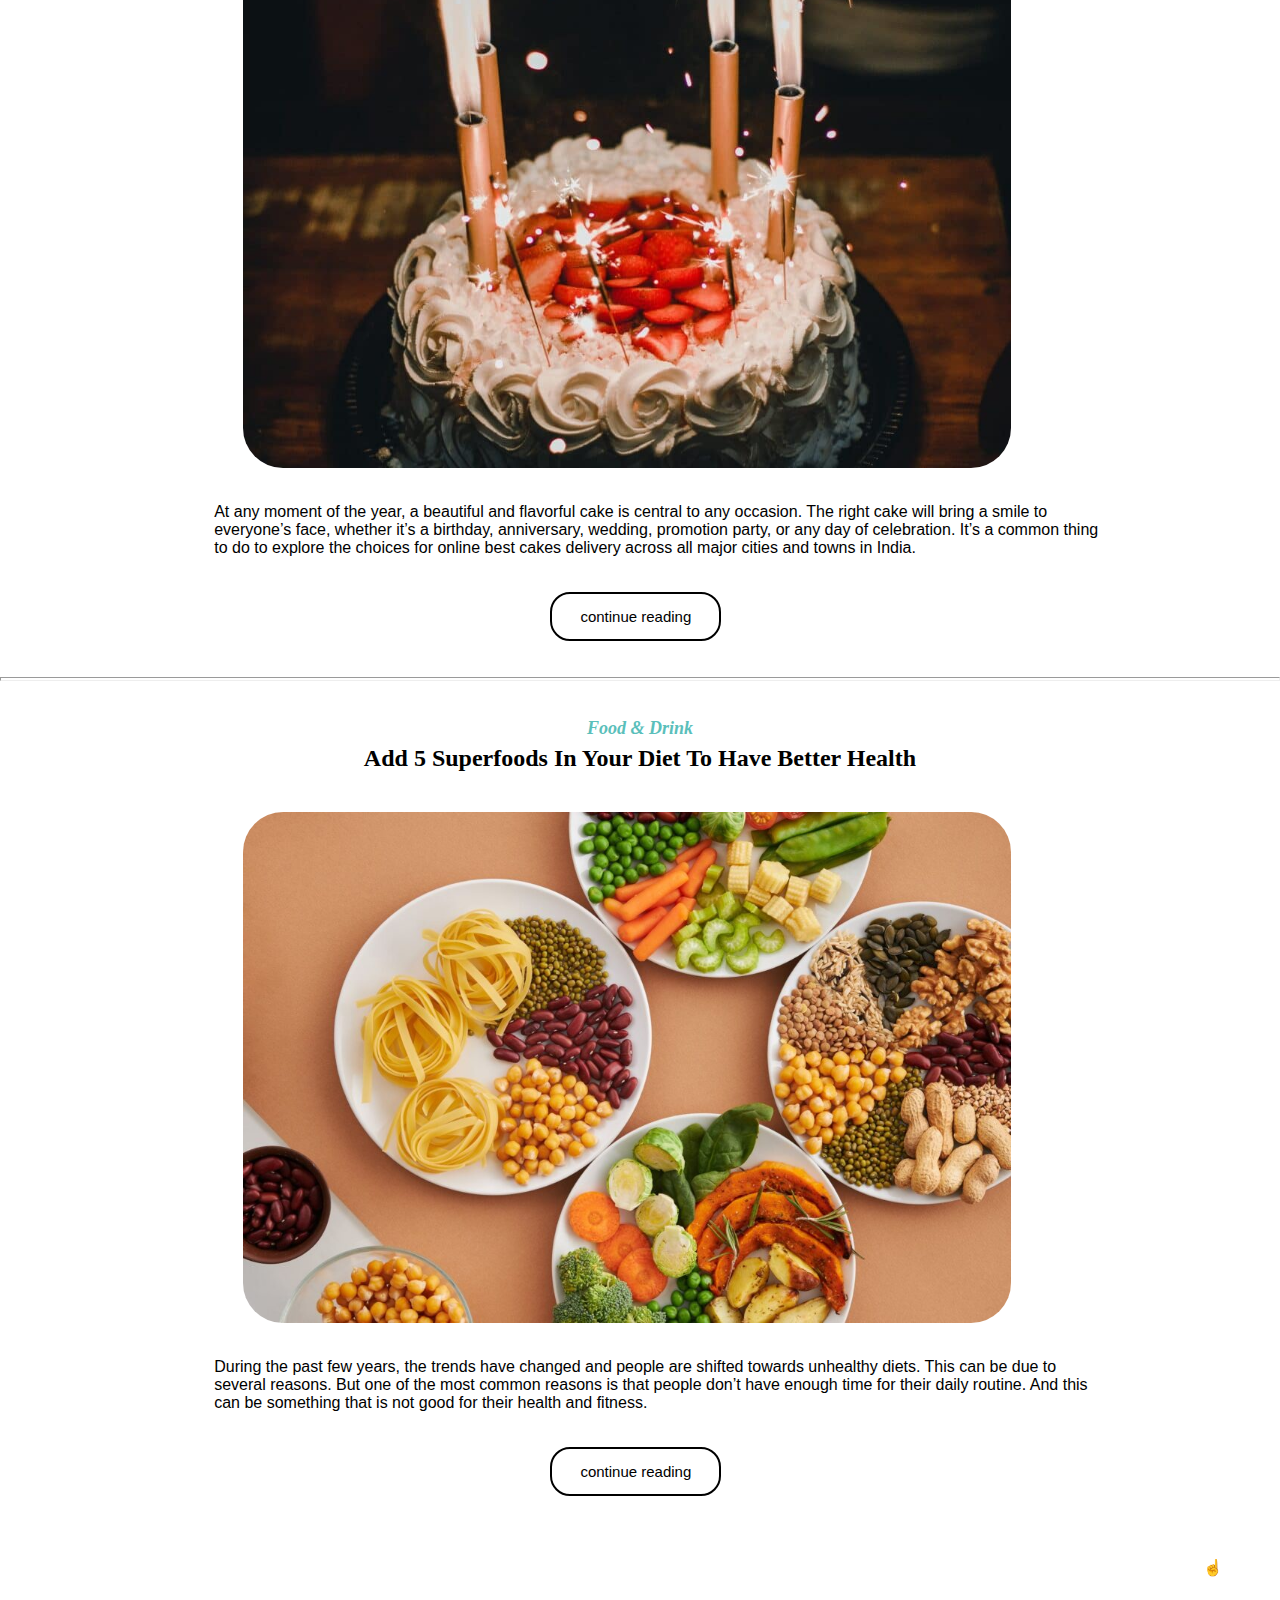
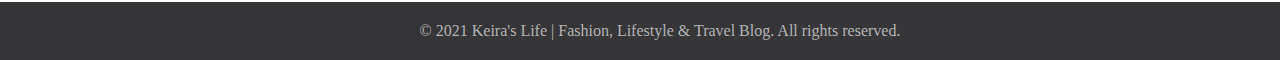
<file: food&drink.html>
<!DOCTYPE html>
<html>
    <head>
        <title>Keiraslife</title>
        <link rel="stylesheet" href="css/fd.css">
    </head>
    <body>
        <div class="main">
            <!--Nav Bar-->
            <div class="nav">
                <nav>
                    <a href="index.html">HOME</a> &nbsp
                    <a href="home&garden.html">HOME & GRADEN</a> &nbsp
                    <a href="food&drink.html">FOOD & DRINK</a> &nbsp
                    <a href="fashion&beauty.html">FASHION & BEAUTY</a> &nbsp
                    <a href="travel.html">TRAVEL</a> &nbsp
                    <a href="#">WORK WITH US</a> &nbsp
                </nav>
            </div>
            <hr style="height: 2px;border-width: 1px;">

            <!--Logo-->
            <img src="images/cropped-Keirss-Life-3-1.png" class="logo">

            <div class="page-title"><h2>Category : Food & Drink </h2></div>     
            <hr style="height: 2px;border-width: 1px;">
            
            <!--post_1-->
            <div class="post" style="font-style: italic;"><b>Food & Drink</b><br></div>
            <h2 style="text-align: center;" >How to Make Good Coffee With a Percolator</h2>
            <div class="t1">
                <img src="images/fd1n.jpg">
            </div>
            <div class="box1"> 
                <div class="first">
                    Making coffee is truly an art form. Many types of different coffees can be made with different types of tools and methods. One of these tools is called the percolator. The Percolator is an old-fashioned kettle-like brewing tool that is a traditional fan favorite. Percolators are favored by those who enjoy a rich, stronger brew. And if you are someone who prefers a lighter sweet coffee this may not be for you. 
                </div>
            </div>
            <button class="btn-continue"><a href="food&drink.html" style="text-decoration: none; color: black;"><li style="list-style: none;">continue reading</li></a></button><br><br><br>
     
            <hr style="height: 2px;border-width: 1px;">
            
            <!--post_2-->
            <div class="post" style="font-style: italic;"><b>Food & Drink</b><br></div>
            <h2 style="text-align: center;" >How to Make Good Coffee With a Percolator</h2>
            <div class="t1">
                <img src="images/fd2.jpg">
            </div>
            <div class="box1"> 
                <div class="first">
                    Have you ever been able to differentiate Pure Honey from chemical-based honey? If not, then you must have a gist of how 100% pure and chemical-free Honey actually tastes like.
                </div>
            </div>
            <button class="btn-continue"><a href="food&drink.html" style="text-decoration: none; color: black;"><li style="list-style: none;" href="">continue reading</li></a></button><br><br><br>
     
            <hr style="height: 2px;border-width: 1px;">
            
            <!--post_3-->
            <div class="post" style="font-style: italic;"><b>Food & Drink</b><br></div>
            <h2 style="text-align: center;" >Amazing Benefits of Drinking Oregano Tea</h2>
            <div class="t1">
                <img src="images/fd3.jpeg">
            </div>
            <div class="box1"> 
                <div class="first">
                    Oregano is a popular herb and is used entirely, usually in culinary specialties. A common approach to use oregano is to apply it fresh or dry. Essences and necessary fats are also ready for buying. Another less common way is to apply oregano as tea. 
                </div>
            </div>
            <button class="btn-continue"><a href="food&drink.html" style="text-decoration: none; color: black;"><li style="list-style: none;" href="">continue reading</li></a></button><br><br><br>
     
            <hr style="height: 2px;border-width: 1px;">
            
            <!--post_4-->
             <div class="post" style="font-style: italic;"><b>Food & Drink</b><br></div>
             <h2 style="text-align: center;" >12 Foods You Need to Eat to Improve Your Muscle Health</h2>
             <div class="t1">
                 <img src="images/fd4.jpg">
             </div>
             <div class="box1"> 
                 <div class="first">
                    It’s hard for you to believe that you can improve your muscle health without doing intense workouts. But let me tell you that you can do it with the right food that you eat. Many of you believe that proteins are the only macronutrient that you need for your muscle growth but it’s not true. There’s more to it as along with the proteins your body also requires a lot of other nutrients like carbs to compensate muscle glycogen stores and also to enhance insulin. It will help in enhancing amino acids into the muscles. 
                 </div>
             </div>
             <button class="btn-continue"><a href="food&drink.html" style="text-decoration: none; color: black;"><li style="list-style: none;" href="">continue reading</li></a></button><br><br><br>
      
             <hr style="height: 2px;border-width: 1px;">
        
             <!--post_5-->
             <div class="post" style="font-style: italic;"><b>Food & Drink</b><br></div>
             <h2 style="text-align: center;" >Surprising Health Benefits of Eating Pizza</h2>
             <div class="t1">
                 <img src="images/fd5.jpeg">
             </div>
             <div class="box1"> 
                 <div class="first">
                    Pizza may look like a yummy treat, but the oiled pies do offer certain nutritional advantages. Although specific types of pizza are harmful, other less processed types can be healthy. Like all diets, more processed pizza kinds are generally higher in unhealthy ingredients than those baked from scratch. 
                 </div>
             </div>
             <button class="btn-continue"><a href="food&drink.html" style="text-decoration: none; color: black;"><li style="list-style: none;" href="">continue reading</li></a></button><br><br><br>
      
             <hr style="height: 2px;border-width: 1px;">

              <!--post_6-->
              <div class="post" style="font-style: italic;"><b>Food & Drink</b><br></div>
              <h2 style="text-align: center;" >12 Best Cakes To Get For Your Friend’s Birthday</h2>
              <div class="t1">
                  <img src="images/fd6.jpeg">
              </div>
              <div class="box1"> 
                  <div class="first">
                    At any moment of the year, a beautiful and flavorful cake is central to any occasion. The right cake will bring a smile to everyone’s face, whether it’s a birthday, anniversary, wedding, promotion party, or any day of celebration. It’s a common thing to do to explore the choices for online best cakes delivery across all major cities and towns in India. 
                  </div>
              </div>
              <button class="btn-continue"><a href="food&drink.html" style="text-decoration: none; color: black;"><li style="list-style: none;" href="">continue reading</li></a></button><br><br><br>
       
              <hr style="height: 2px;border-width: 1px;">

              <!--post_7-->
              <div class="post" style="font-style: italic;"><b>Food & Drink</b><br></div>
              <h2 style="text-align: center;" >Add 5 Superfoods In Your Diet To Have Better Health</h2>
              <div class="t1">
                  <img src="images/fd7.jpeg">
              </div>
              <div class="box1"> 
                  <div class="first">
                    During the past few years, the trends have changed and people are shifted towards unhealthy diets. This can be due to several reasons. But one of the most common reasons is that people don’t have enough time for their daily routine. And this can be something that is not good for their health and fitness.  
                  </div>
              </div>
              <button class="btn-continue"><a href="food&drink.html" style="text-decoration: none; color: black;"><li style="list-style: none;" href="">continue reading</li></a></button><br><br><br>
       
              <!--<hr style="height: 2px;border-width: 1px;">-->
              <button id="scrollToTopBtn">☝️</button>
              <!--Footer-->
                 <div class="footer">
                     <p>© 2021 Keira's Life | Fashion, Lifestyle & Travel Blog. All rights reserved.</p>
                 </div>

                 
        </div>

        <script>
            var scrollToTopBtn = document.getElementById("scrollToTopBtn")
            var rootElement = document.documentElement

            function scrollToTop() {
            // Scroll to top logic
            rootElement.scrollTo({
                top: 0,
                behavior: "smooth"
              })    
            }
            scrollToTopBtn.addEventListener("click", scrollToTop)
        </script>
    </body>
</html>
</file>
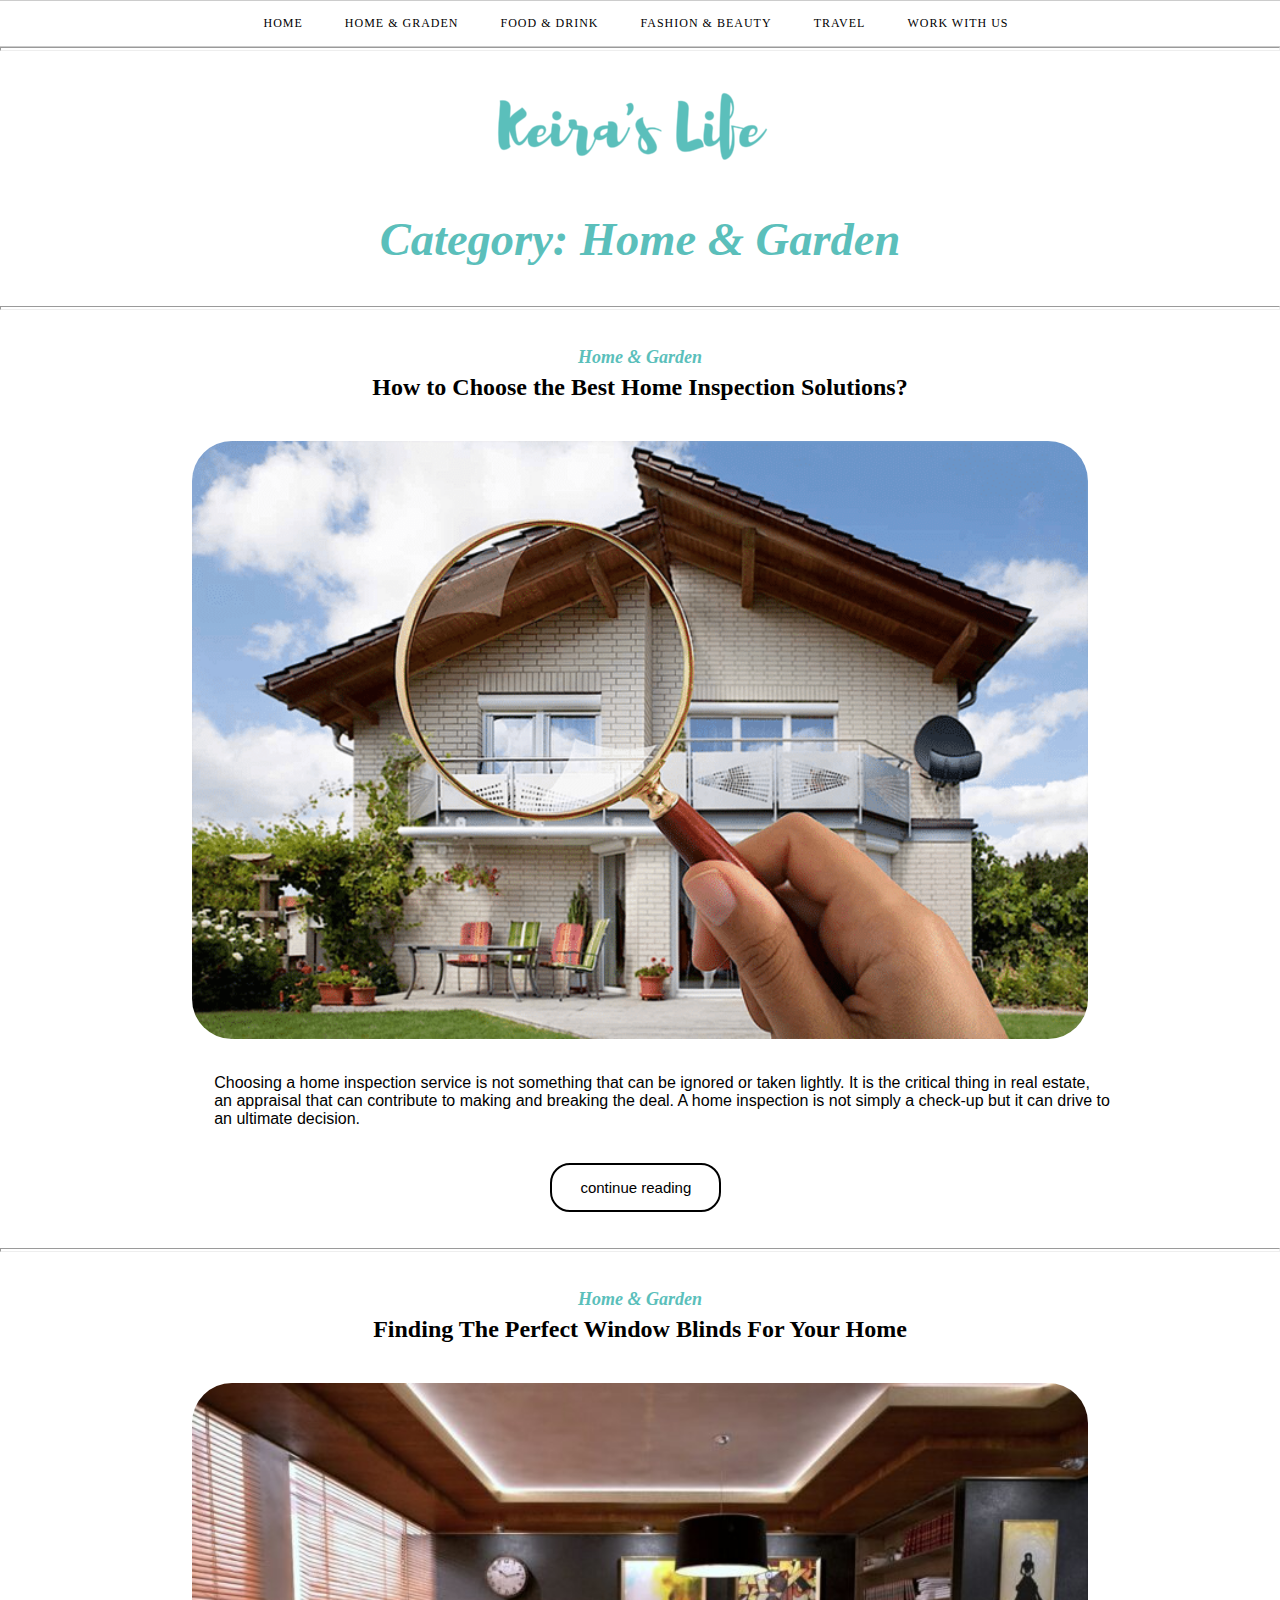
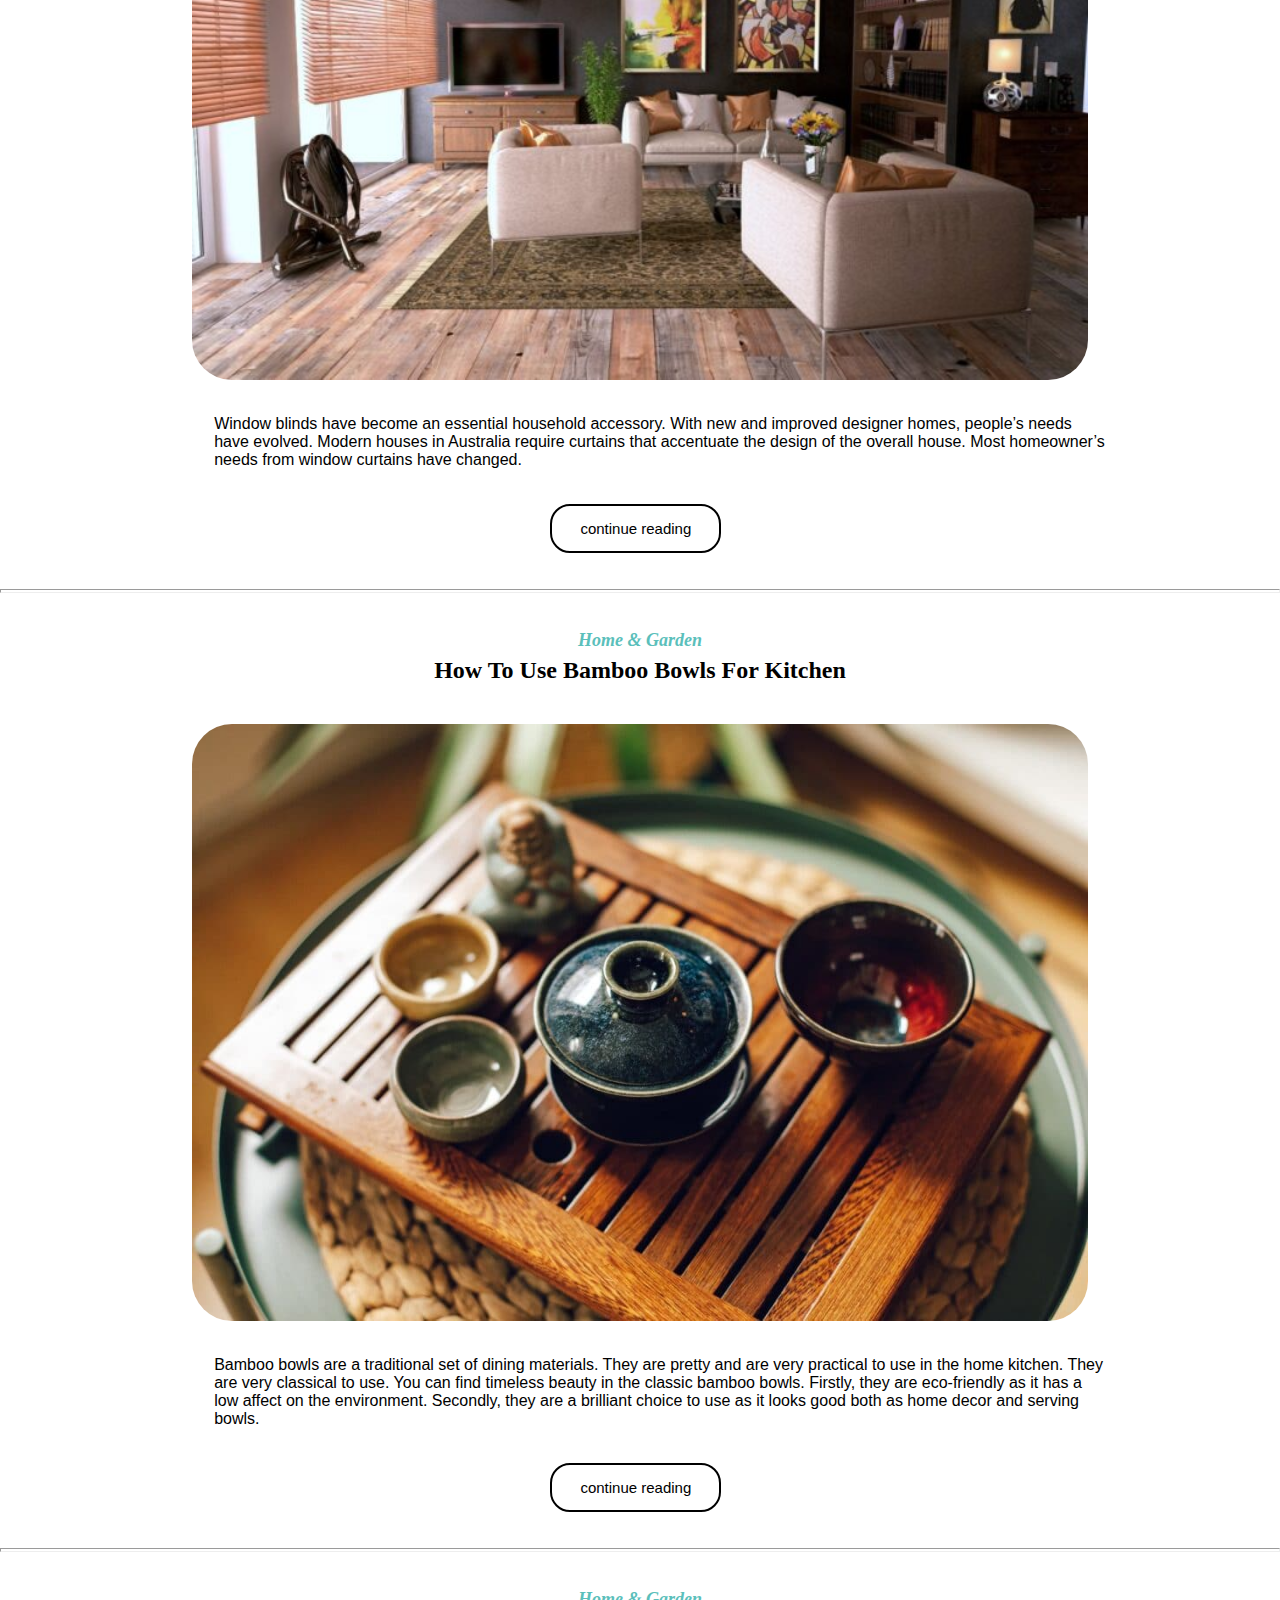
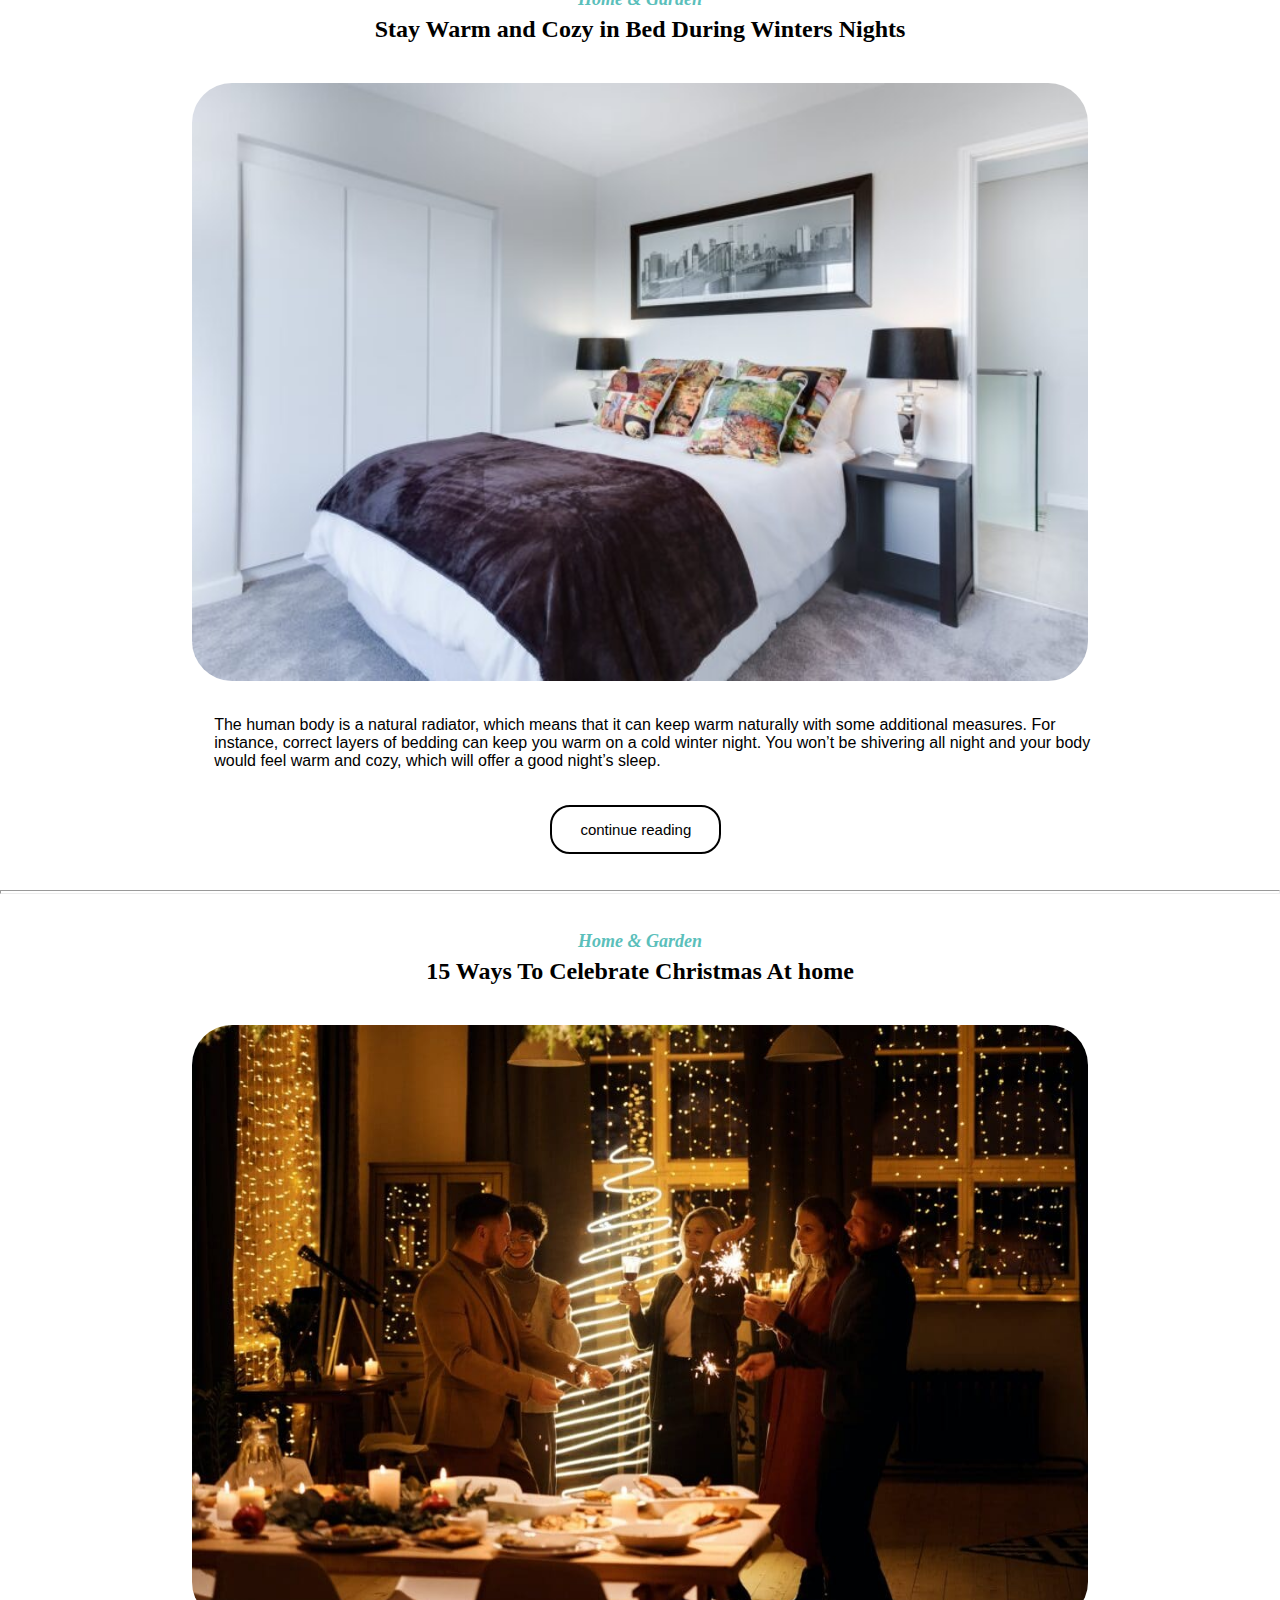
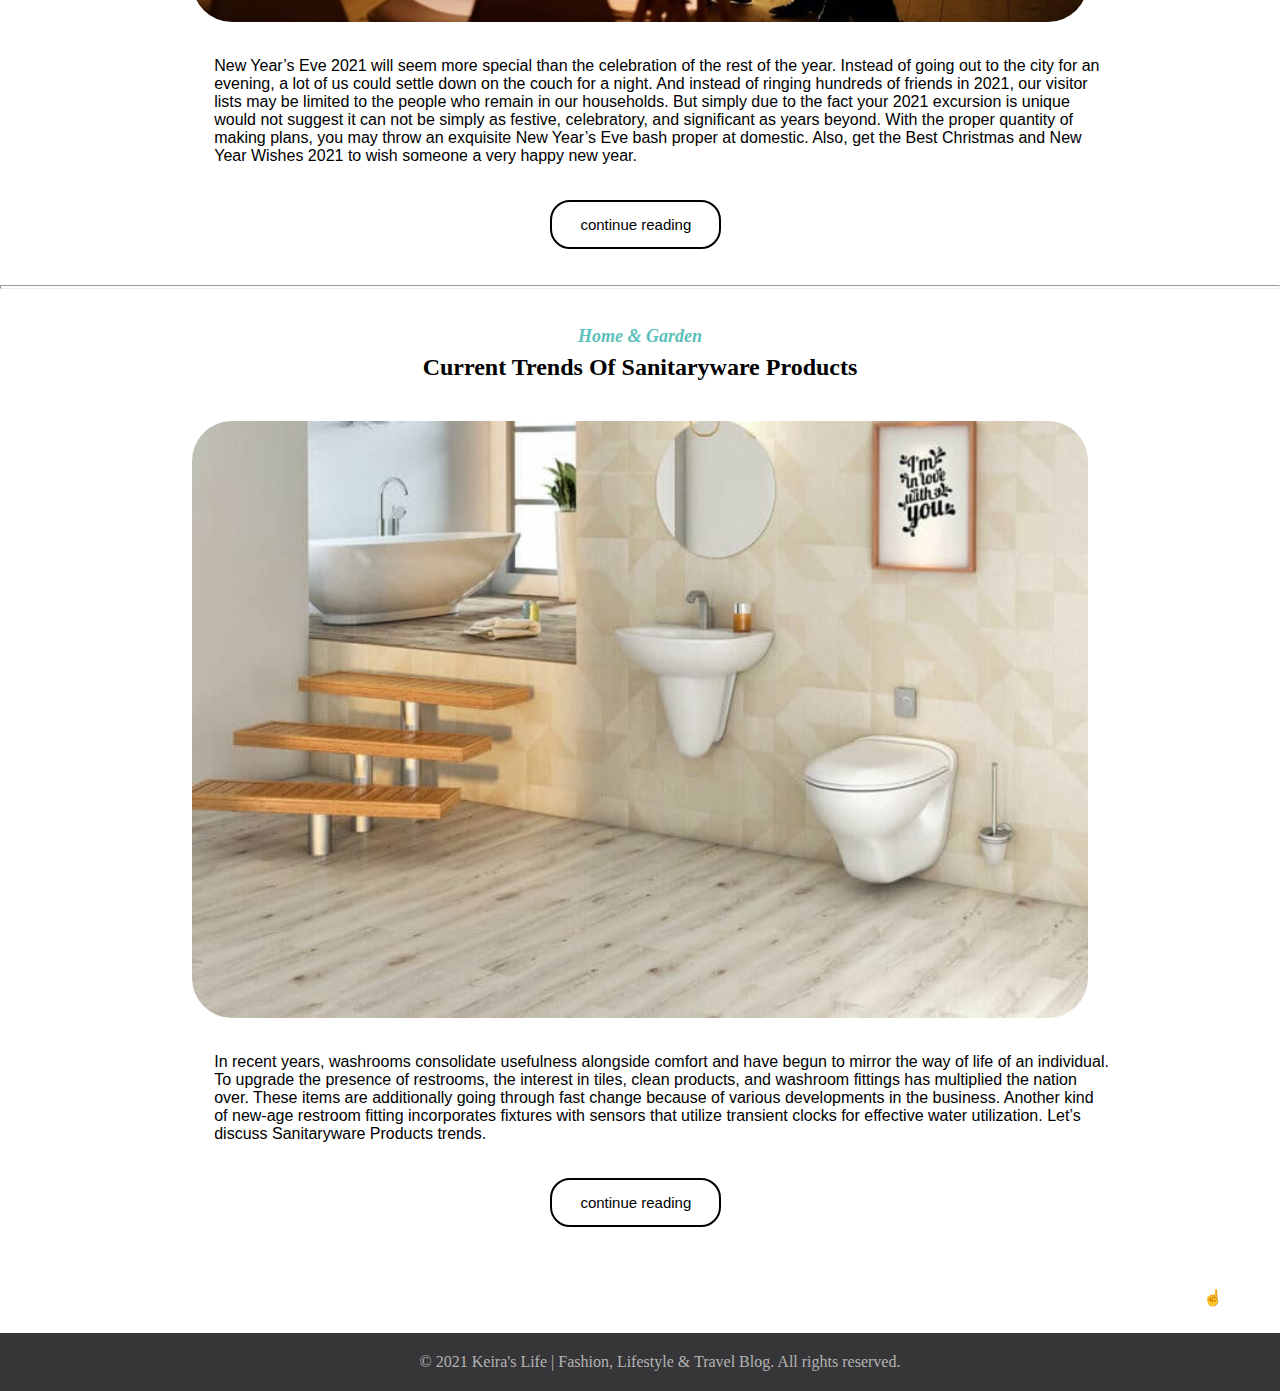
<file: home&garden.html>
<!DOCTYPE html>
<html>
    <head>
        <title>Keiraslife</title>
        <link rel="stylesheet" href="css/hg.css">
    </head>
    <body>

        <div class=" main">
            <div class="nav">
                <nav>
                    <a href="index.html">HOME</a> &nbsp
                    <a href="home&garden.html">HOME & GRADEN</a> &nbsp
                    <a href="food&drink.html">FOOD & DRINK</a> &nbsp
                    <a href="fashion&beauty.html">FASHION & BEAUTY</a> &nbsp
                    <a href="travel.html">TRAVEL</a> &nbsp
                    <a href="#">WORK WITH US</a> &nbsp
                </nav>
            </div>
        <hr style="height: 2px;border-width: 1px;">
        
    <!--logo-->
    <img src="images/cropped-Keirss-Life-3-1.png" class="logo">

    <div class="page-title"><h2>Category: Home & Garden </h2></div>     
    <hr style="height: 2px;border-width: 1px;">
    
    <!--post_1-->
    <div class="post" style="font-style: italic;"><b>Home & Garden</b><br></div>
    <h2 style="text-align: center;" >How to Choose the Best Home Inspection Solutions?</h2>
    <div class="hg1">
        <img src="images/hg1.png">
    </div>
   <div class="box1"> 
    <div class="first">
        Choosing a home inspection service is not something that can be ignored or taken lightly. It is the critical thing in real estate, an appraisal that can contribute to making and breaking the deal. A home inspection is not simply a check-up but it can drive to an ultimate decision. 
    </div>
   </div>
     <button class="btn-continue"><a href="home&garden.html" style="text-decoration: none; color: black;"><li style="list-style: none;" href="">continue reading</li></a></button><br><br><br>
     
     <hr style="height: 2px;border-width: 1px;">


     <!--post_2-->
    <div class="post" style="font-style: italic;"><b>Home & Garden</b><br></div>
    <h2 style="text-align: center;" >Finding The Perfect Window Blinds For Your Home</h2>
    <div class="hg1">
        <img src="images/hg2.jpeg">
    </div>
   <div class="box1"> 
    <div class="first">
        Window blinds have become an essential household accessory. With new and improved designer homes, people’s needs have evolved. Modern houses in Australia require curtains that accentuate the design of the overall house. Most homeowner’s needs from window curtains have changed.
    </div>
   </div>
     <button class="btn-continue"><a href="home&garden.html" style="text-decoration: none; color: black;"><li style="list-style: none;" href="">continue reading</li></a></button><br><br><br>
     
     <hr style="height: 2px;border-width: 1px;">

    <!--post_3-->
    <div class="post" style="font-style: italic;"><b>Home & Garden</b><br></div>
    <h2 style="text-align: center;">How To Use Bamboo Bowls For Kitchen</h2>
    <div class="hg1">
        <img src="images/hg3.jpeg">
    </div>
   <div class="box1"> 
    <div class="first">
        Bamboo bowls are a traditional set of dining materials. They are pretty and are very practical to use in the home kitchen. They are very classical to use. You can find timeless beauty in the classic bamboo bowls. Firstly, they are eco-friendly as it has a low affect on the environment. Secondly, they are a brilliant choice to use as it looks good both as home decor and serving bowls. 
    </div>
   </div>
     <button class="btn-continue"><a href="home&garden.html" style="text-decoration: none; color: black;"><li style="list-style: none;" href="">continue reading</li></a></button><br><br><br>
     
     <hr style="height: 2px;border-width: 1px;">

     <!--post_4-->
     <div class="post" style="font-style: italic;"><b>Home & Garden</b><br></div>
     <h2 style="text-align: center;">Stay Warm and Cozy in Bed During Winters Nights</h2>
     <div class="hg1">
         <img src="images/hg4.jpeg">
     </div>
    <div class="box1"> 
     <div class="first">
        The human body is a natural radiator, which means that it can keep warm naturally with some additional measures. For instance, correct layers of bedding can keep you warm on a cold winter night. You won’t be shivering all night and your body would feel warm and cozy, which will offer a good night’s sleep.  
     </div>
    </div>
      <button class="btn-continue"><a href="home&garden.html" style="text-decoration: none; color: black;"><li style="list-style: none;" href="">continue reading</li></a></button><br><br><br>
      
      <hr style="height: 2px;border-width: 1px;">

    <!--post_5-->
     <div class="post" style="font-style: italic;"><b>Home & Garden</b><br></div>
     <h2 style="text-align: center;">15 Ways To Celebrate Christmas At home</h2>
     <div class="hg1">
         <img src="images/hg5.jpeg">
     </div>
    <div class="box1"> 
     <div class="first">
        New Year’s Eve 2021 will seem more special than the celebration of the rest of the year. Instead of going out to the city for an evening, a lot of us could settle down on the couch for a night. And instead of ringing hundreds of friends in 2021, our visitor lists may be limited to the people who remain in our households. But simply due to the fact your 2021 excursion is unique would not suggest it can not be simply as festive, celebratory, and significant as years beyond. With the proper quantity of making plans, you may throw an exquisite New Year’s Eve bash proper at domestic. Also, get the Best Christmas and New Year Wishes 2021 to wish someone a very happy new year.  
     </div>
    </div>
      <button class="btn-continue"><a href="home&garden.html" style="text-decoration: none; color: black;"><li style="list-style: none;" href="">continue reading</li></a></button><br><br><br>
      
      <hr style="height: 2px;border-width: 1px;">

      <!--post_6-->
     <div class="post" style="font-style: italic;"><b>Home & Garden</b><br></div>
     <h2 style="text-align: center;">Current Trends Of Sanitaryware Products</h2>
     <div class="hg1">
         <img src="images/hg6.jpg">
     </div>
    <div class="box1"> 
     <div class="first">
        In recent years, washrooms consolidate usefulness alongside comfort and have begun to mirror the way of life of an individual. To upgrade the presence of restrooms, the interest in tiles, clean products, and washroom fittings has multiplied the nation over. These items are additionally going through fast change because of various developments in the business. Another kind of new-age restroom fitting incorporates fixtures with sensors that utilize transient clocks for effective water utilization. Let’s discuss Sanitaryware Products trends.  
     </div>
    </div>
      <button class="btn-continue"><a href="home&garden.html" style="text-decoration: none; color: black;"><li style="list-style: none;">continue reading</li></a></button><br><br><br>
      
      <!--<hr style="height: 2px;border-width: 1px;">-->
      <button id="scrollToTopBtn">☝️</button>
    <!--Footer-->
    <div class="footer">
        <p>© 2021 Keira's Life | Fashion, Lifestyle & Travel Blog. All rights reserved.</p>
    </div>

    <script>
        var scrollToTopBtn = document.getElementById("scrollToTopBtn")
        var rootElement = document.documentElement

        function scrollToTop() {
        // Scroll to top logic
        rootElement.scrollTo({
            top: 0,
            behavior: "smooth"
          })    
        }
        scrollToTopBtn.addEventListener("click", scrollToTop)
    </script>
    </body>
</html>
</file>
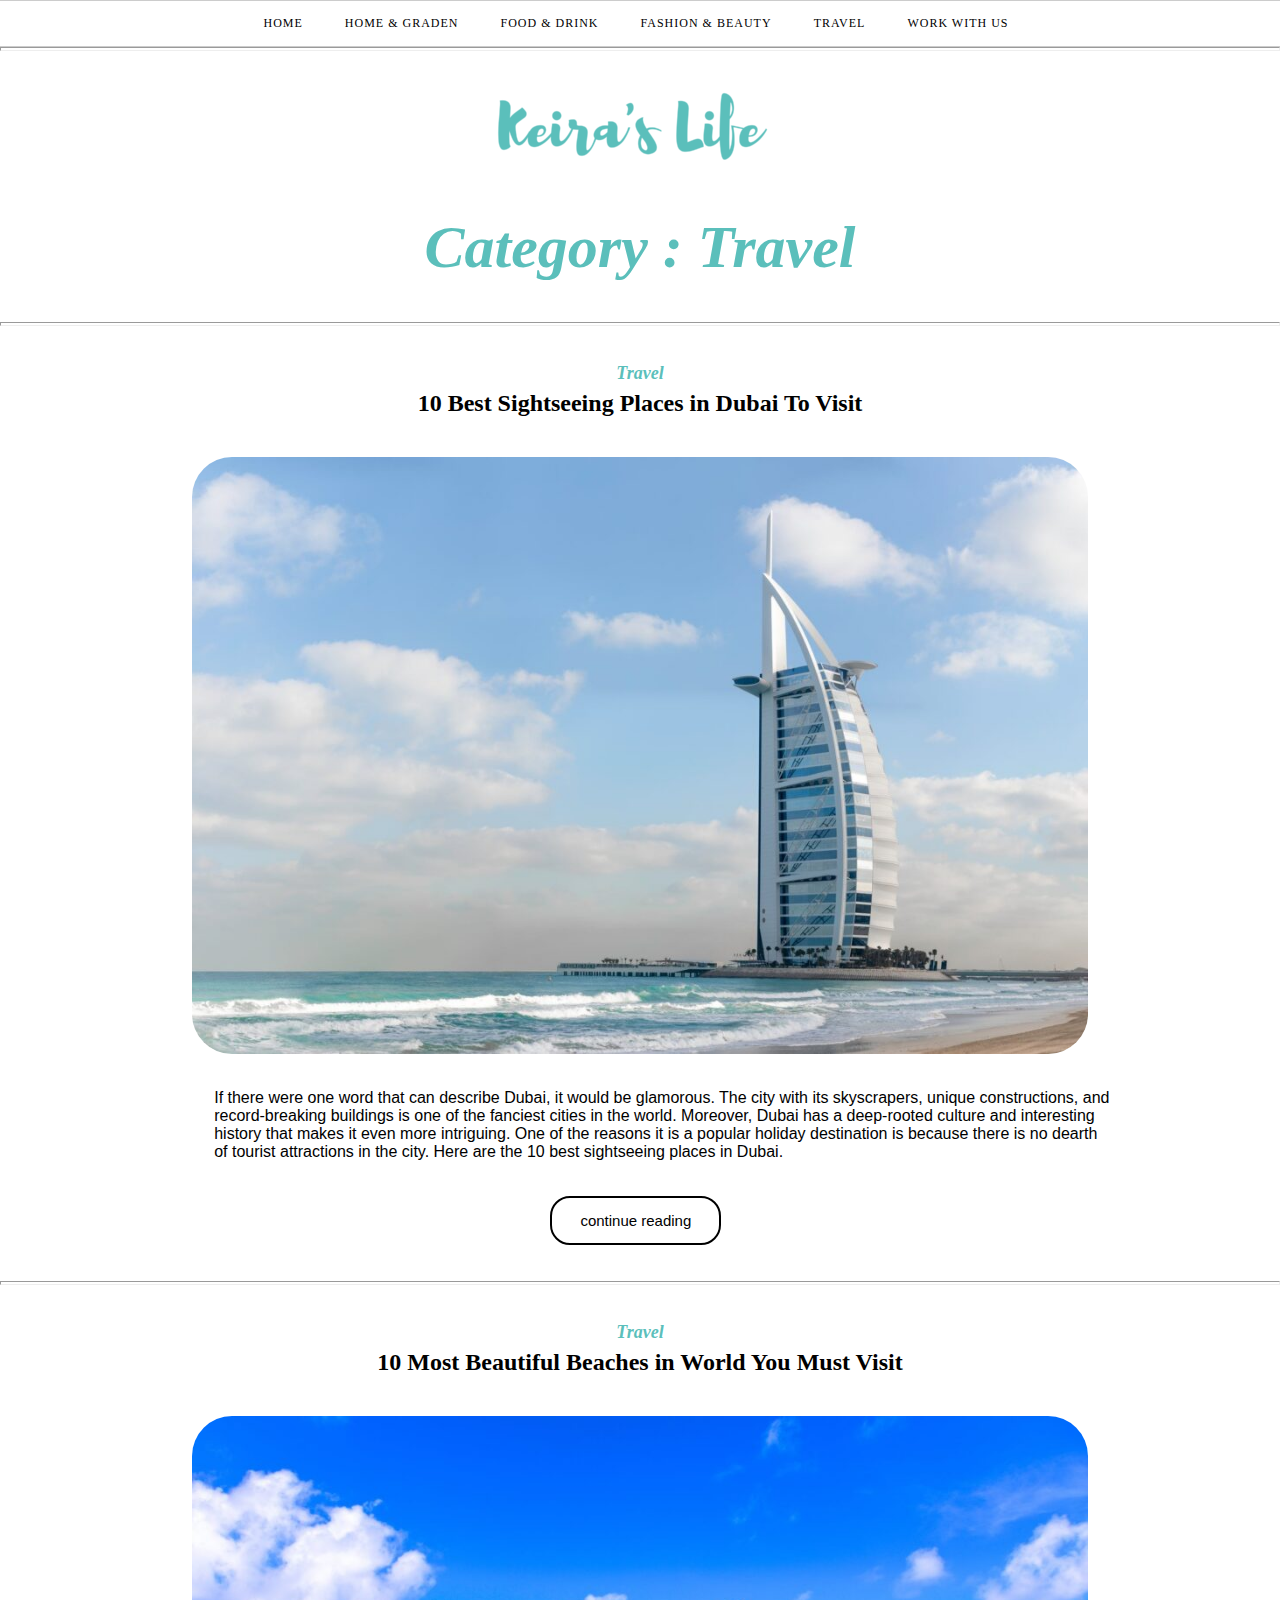
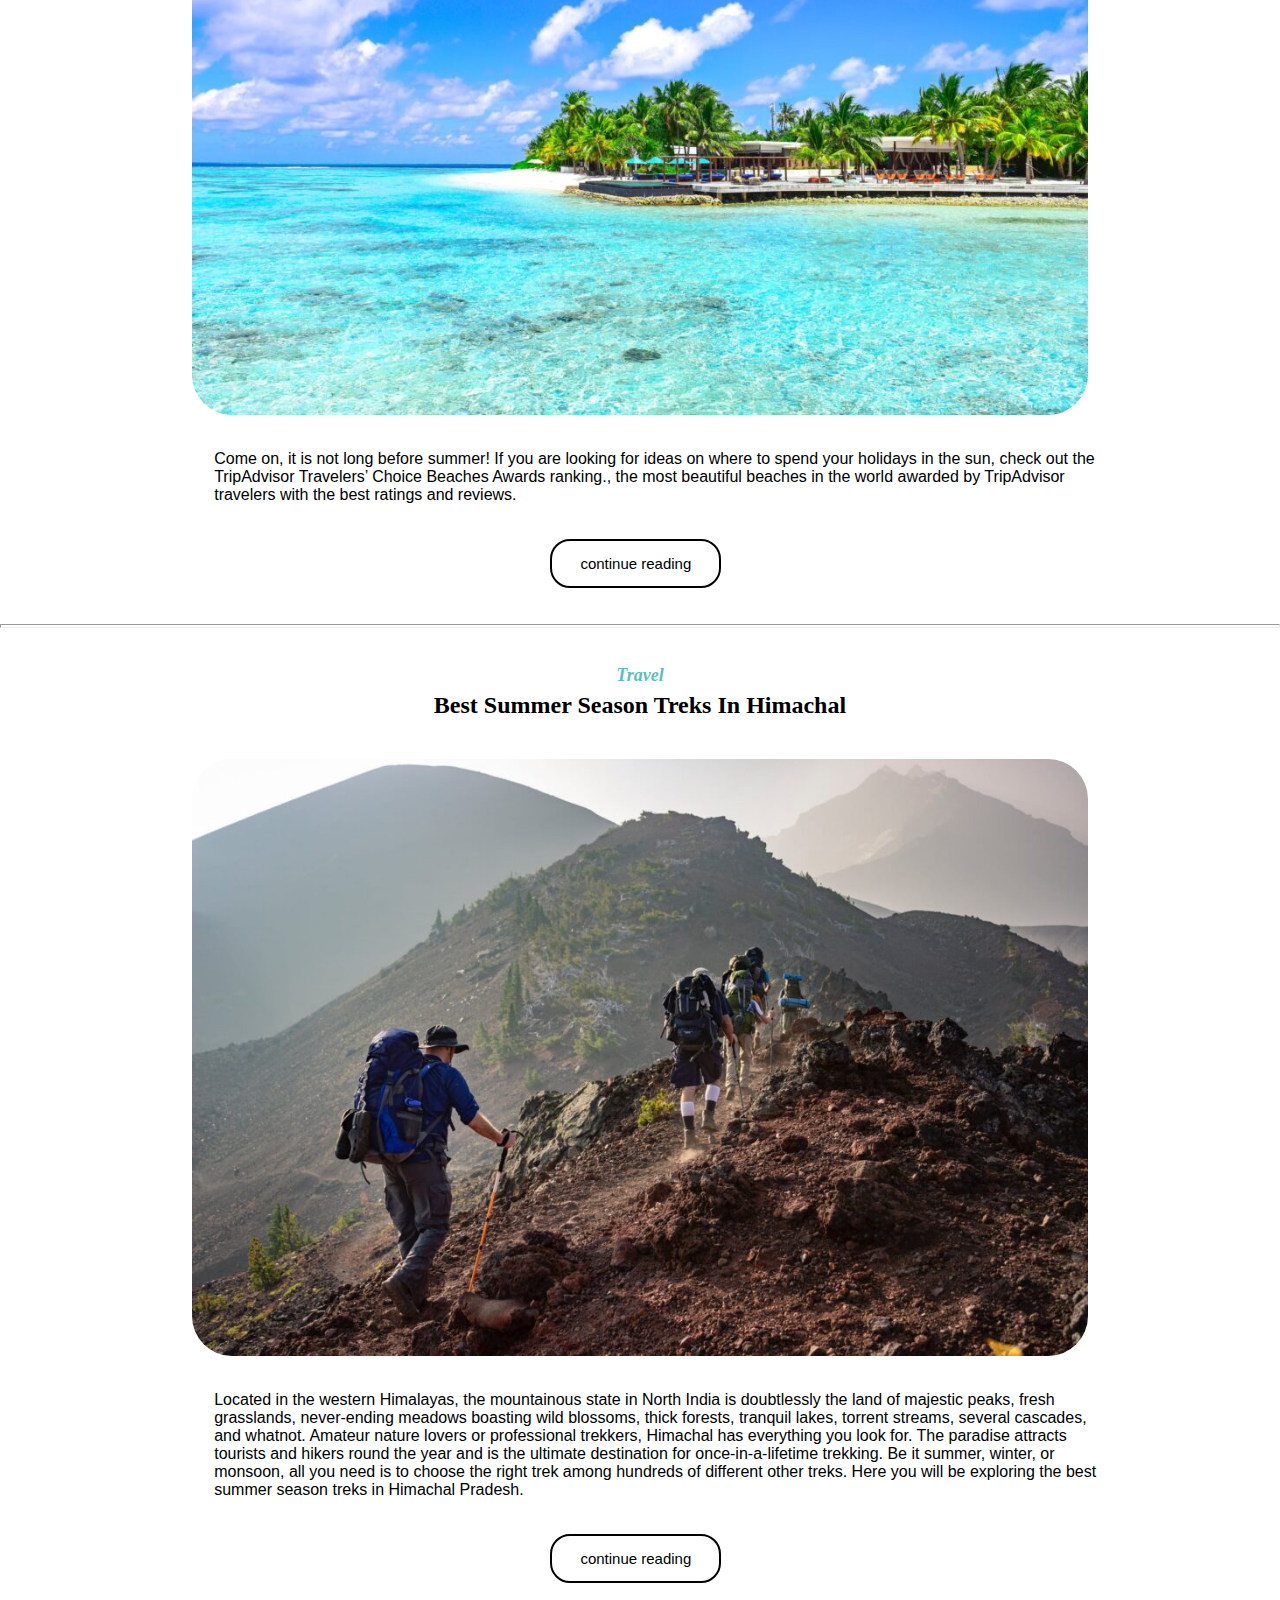
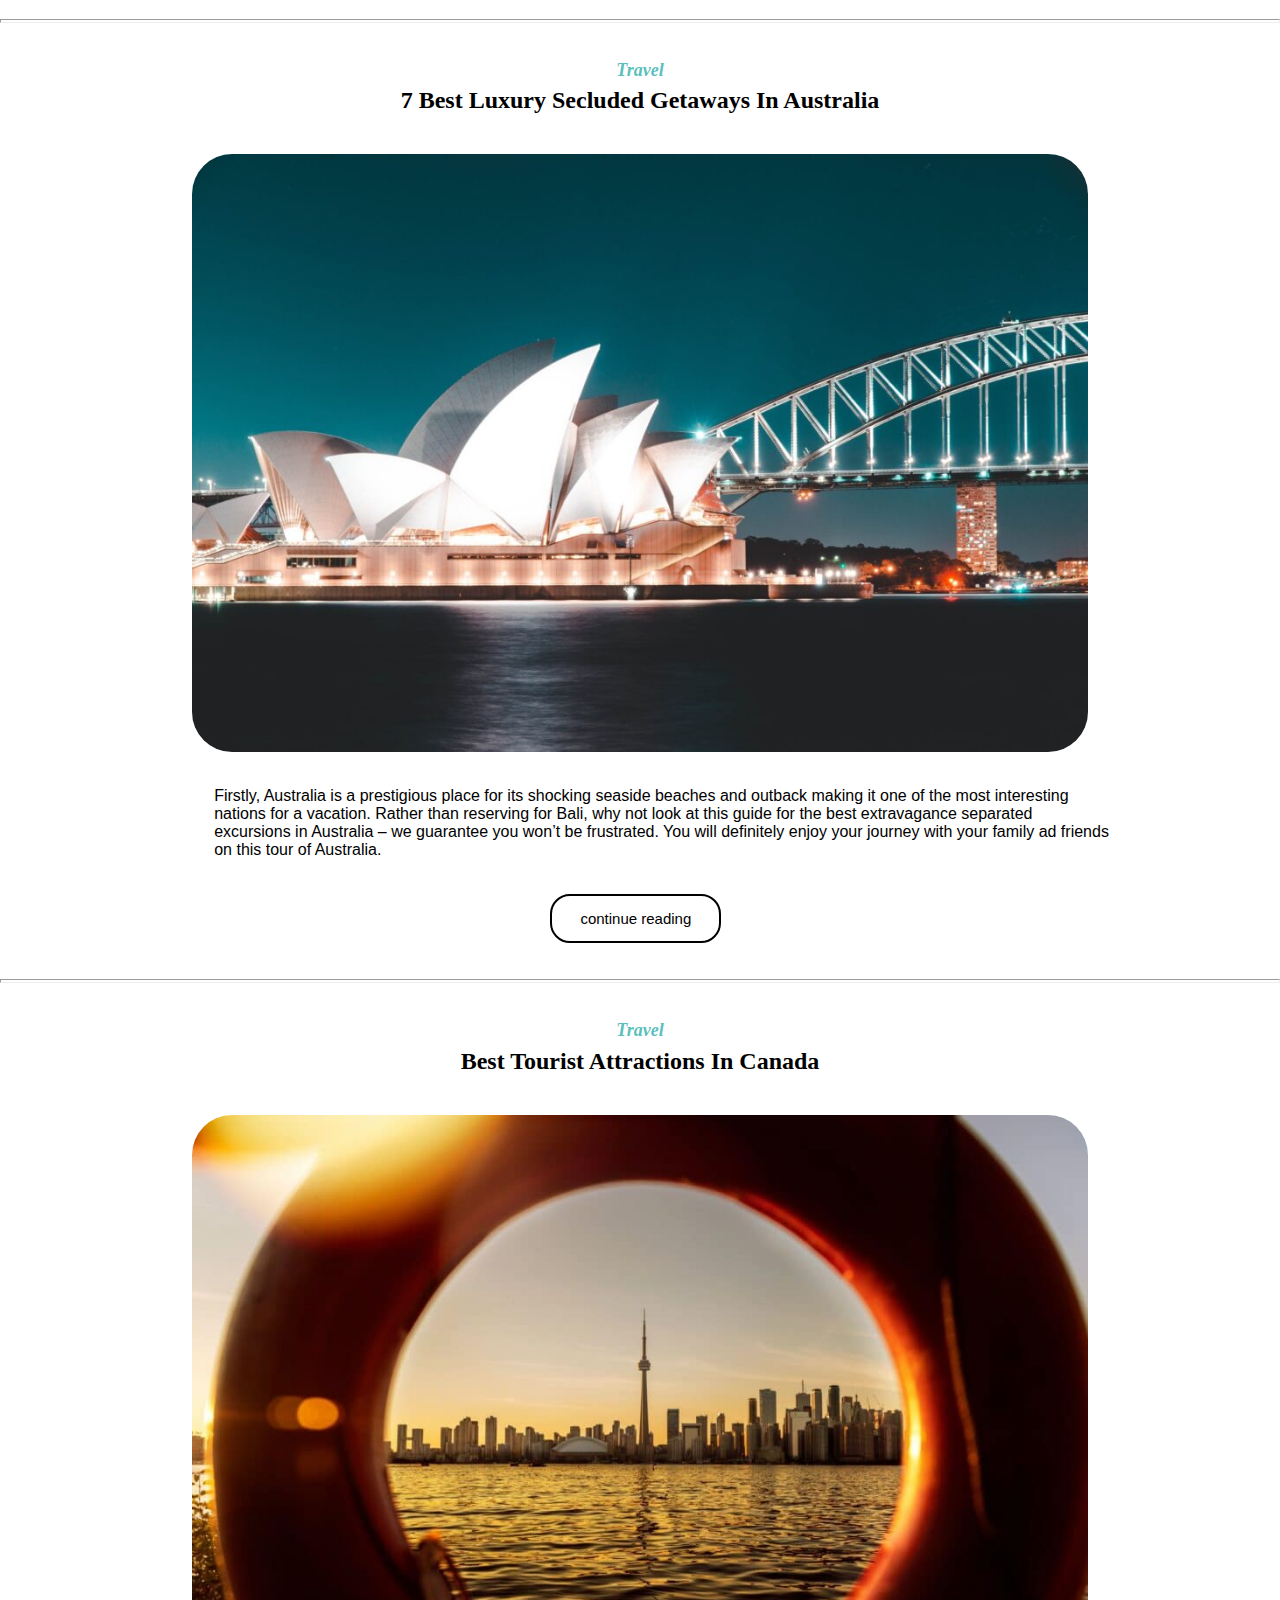
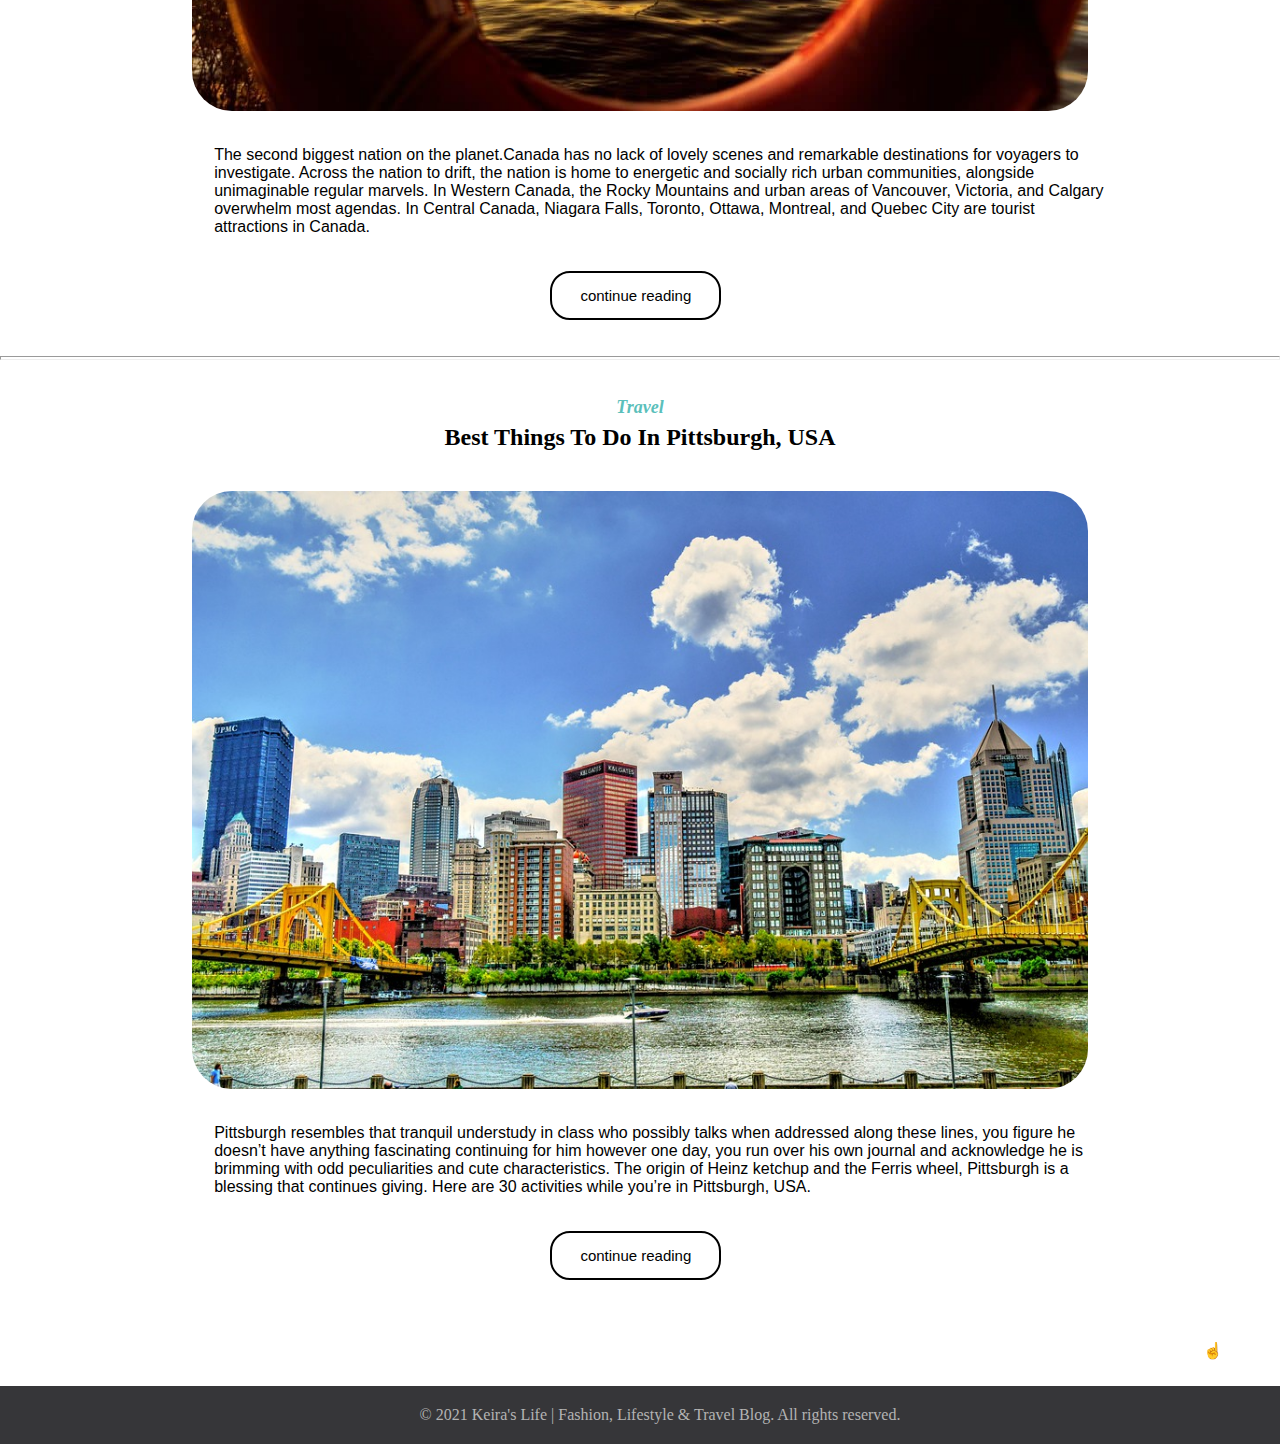
<file: travel.html>
<!DOCTYPE html>
<html>

<head>
    <link rel="stylesheet" href="css/travel.css" >
        <title>Keiraslife</title>
    </head>
    <body>
        <div class=" main">

            <!--Nav Bar-->
            <div class="nav">
                <nav>
                    <a href="index.html">HOME</a> &nbsp
                    <a href="home&garden.html">HOME & GRADEN</a> &nbsp
                    <a href="food&drink.html">FOOD & DRINK</a> &nbsp
                    <a href="fashion&beauty.html">FASHION & BEAUTY</a> &nbsp
                    <a href="travel.html">TRAVEL</a> &nbsp
                    <a href="#">WORK WITH US</a> &nbsp
                </nav>
            </div>
    <hr style="height: 2px;border-width: 1px;">
     
    <!--logo-->
    <img src="images/cropped-Keirss-Life-3-1.png" class="logo">

    <div class="page-title"><h2>Category : Travel </h2></div>     
    <hr style="height: 2px;border-width: 1px;">

    <!--post_1-->
    <div class="post" style="font-style: italic;"><b>Travel</b><br></div>
    <h2 style="text-align: center;" >10 Best Sightseeing Places in Dubai To Visit</h2>
    <div class="t1">
        <img src="images/home3.jpeg">
    </div>
   <div class="box1"> 
    <div class="first">
        If there were one word that can describe Dubai, it would be glamorous. The city with its skyscrapers, unique constructions, and record-breaking buildings is one of the fanciest cities in the world. Moreover, Dubai has a deep-rooted culture and interesting history that makes it even more intriguing. One of the reasons it is a popular holiday destination is because there is no dearth of tourist attractions in the city. Here are the 10 best sightseeing places in Dubai.
    </div>
   </div>
     <button class="btn-continue"><li style="list-style: none;" href="">continue reading</li></button><br><br><br>
     
     <hr style="height: 2px;border-width: 1px;">

     <!--post_2-->
     <div class="post" style="font-style: italic;"><b>Travel</b><br></div>
     <h2 style="text-align: center;" >10 Most Beautiful Beaches in World You Must Visit</h2>
     <div class="t1">
         <img src="images/home5.jpeg">
     </div>
     <div class="box1">
         <div class="first">
            Come on, it is not long before summer! If you are looking for ideas on where to spend your holidays in the sun, check out the TripAdvisor Travelers’ Choice Beaches Awards ranking., the most beautiful beaches in the world awarded by TripAdvisor travelers with the best ratings and reviews.
         </div>
     </div>
     <button class="btn-continue"><li style="list-style: none;" href="">continue reading</li></button><br><br><br>
     
     <hr style="height: 2px;border-width: 1px;">

     <!--post_3-->
     <div class="post" style="font-style: italic;"><b>Travel</b><br></div>
     <h2 style="text-align: center;" >Best Summer Season Treks In Himachal</h2>
     <div class="t1">
        <img src="images/trekking.jpg">
    </div>
    <div class="box1">
        <div class="first">
            Located in the western Himalayas, the mountainous state in North India is doubtlessly the land of majestic peaks, fresh grasslands, never-ending meadows boasting wild blossoms, thick forests, tranquil lakes, torrent streams, several cascades, and whatnot. Amateur nature lovers or professional trekkers, Himachal has everything you look for. The paradise attracts tourists and hikers round the year and is the ultimate destination for once-in-a-lifetime trekking. Be it summer, winter, or monsoon, all you need is to choose the right trek among hundreds of different other treks. Here you will be exploring the best summer season treks in Himachal Pradesh. 
        </div>
    </div>
    <button class="btn-continue"><li style="list-style: none;" href="">continue reading</li></button><br><br><br>
    
    <hr style="height: 2px;border-width: 1px;">

    <!--post_4-->
    <div class="post" style="font-style: italic;"><b>Travel</b><br></div>
     <h2 style="text-align: center;" >7 Best Luxury Secluded Getaways In Australia</h2>
     <div class="t1">
        <img src="images/t3.jpeg">
    </div>
    <div class="box1">
        <div class="first">
            Firstly, Australia is a prestigious place for its shocking seaside beaches and outback making it one of the most interesting nations for a vacation. Rather than reserving for Bali, why not look at this guide for the best extravagance separated excursions in Australia – we guarantee you won’t be frustrated. You will definitely enjoy your journey with your family ad friends on this tour of Australia. 
        </div>
    </div>
    <button class="btn-continue"><li style="list-style: none;" href="">continue reading</li></button><br><br><br>
    
    <hr style="height: 2px;border-width: 1px;">

    <!--post_5-->
    <div class="post" style="font-style: italic;"><b>Travel</b><br></div>
     <h2 style="text-align: center;" >Best Tourist Attractions In Canada</h2>
     <div class="t1">
        <img src="images/t4.jpeg">
    </div>
    <div class="box1">
        <div class="first">
            The second biggest nation on the planet.Canada has no lack of lovely scenes and remarkable destinations for voyagers to investigate. Across the nation to drift, the nation is home to energetic and socially rich urban communities, alongside unimaginable regular marvels. In Western Canada, the Rocky Mountains and urban areas of Vancouver, Victoria, and Calgary overwhelm most agendas. In Central Canada, Niagara Falls, Toronto, Ottawa, Montreal, and Quebec City are tourist attractions in Canada. 
        </div>
    </div>
    <button class="btn-continue"><li style="list-style: none;" href="">continue reading</li></button><br><br><br>
    
    <hr style="height: 2px;border-width: 1px;">

    <!--post_6-->
    <div class="post" style="font-style: italic;"><b>Travel</b><br></div>
     <h2 style="text-align: center;" >Best Things To Do In Pittsburgh, USA</h2>
     <div class="t1">
        <img src="images/t5.jpg">
    </div>
    <div class="box1">
        <div class="first">
            Pittsburgh resembles that tranquil understudy in class who possibly talks when addressed along these lines, you figure he doesn’t have anything fascinating continuing for him however one day, you run over his own journal and acknowledge he is brimming with odd peculiarities and cute characteristics. The origin of Heinz ketchup and the Ferris wheel, Pittsburgh is a blessing that continues giving. Here are 30 activities while you’re in Pittsburgh, USA. 
        </div>
    </div>
    <button class="btn-continue"><li style="list-style: none;" href="">continue reading</li></button><br><br><br>
    
    <!--<hr style="height: 2px;border-width: 1px;">-->
    <!--<a href="#" id="scroll" style="display: none;"></a>-->
    <button id="scrollToTopBtn">☝️</button>
    <!--Footer-->
    <div class="footer">
        <p>© 2021 Keira's Life | Fashion, Lifestyle & Travel Blog. All rights reserved.</p>
    </div>

    <script>
        var scrollToTopBtn = document.getElementById("scrollToTopBtn")
        var rootElement = document.documentElement

        function scrollToTop() {
        // Scroll to top logic
        rootElement.scrollTo({
            top: 0,
            behavior: "smooth"
          })    
        }
        scrollToTopBtn.addEventListener("click", scrollToTop)
    </script>
</body>
</html>
</file>
<file: css/index.css>
*{
    box-sizing: border-box;
    margin: 0;
    padding: 0;
}

body{
    background: #fff;
    font-style: Arial,Helvetica,sans-serif;
}

.nav{
    border: 1px solid #ccc;
    border-width: 1px 0;
    list-style: none;
    margin: 0;
    padding: 5px;
    text-align: center;
}

.nav a{
    display: inline-block;
    padding: 10px 15px;
    text-decoration: none;
    color: black;
    font-size: 12px;
    font-weight: 500;
    letter-spacing: 1px;
    border-radius: 20px;
}

.main img{
    display: block;
    margin-left: auto;
    margin-right: auto;
    margin-top: 25px;
    border-radius: 50px;
}

.nav a:hover{
    background-color: #5bbfbb;
    transition-duration: 1.5s;
}

/* Slideshow container */
.slideshow-container {
  max-width:1200px;
  position: relative;
  margin: auto;
}

/* Caption text */
.text {
  color: #f2f2f2;
  font-size: 37px;
  padding: 10px 12px;
  position: absolute;
  width: 70%;
  top: 50%;
  margin-left: 200px;
  text-align: center;
  font-weight: 800;
}

.bt{
    border-radius: 10px;
    padding: 11px 25px;
    background-color: transparent;
    font-weight: 800;
    border: 1px solid #fff;
    color: #fff;
}

.bt:hover{
    background-color: grey;
}

.dot {
  height: 15px;
  width: 15px;
  margin: 0 2px;
  background-color: #bbb;
  border-radius: 50%;
  display: inline-block;
  transition: background-color 0.6s ease;
}

.active {
  background-color: #717171;
}

.post{
  text-align: center;
  font-style: italic;
  margin-top: 30px;
  font-size: 18px;
  line-height: 190%;
  color: #5bbfbb;
}

.box1{
  position: relative;
}

.first{
  width: 70%;
  padding: 30px;
  border: 5px solid white;
  margin: 0;
  margin-left: 14%;
  font-family: 'Segoe UI', Tahoma, Geneva, Verdana, sans-serif;
  font-weight: 450;
}

/*.hm1{
  width: 83%;
  display: block;
  margin-left: 13%;
  margin-right: auto;
  position: relative;
}

.hm1 img{
  border-radius: 40px;
}*/

.hm2 img{
  width: 60%;
  display: block;
  margin-left: 21%;
  margin-right: auto;
  position: relative;
}

.hm2 img{
  border-radius: 40px;
}

.btn-continue{
  border: 2px solid black;
  border-radius: 0px;
  background-color: white;
  color: black;
  padding: 14px 28px;
  font-size: 15px;
  cursor: pointer;
  margin-left: 45%;
  border-radius: 20px;
}

.btn-continue:hover{
  background-color:  #5bbfbb;
  transition-duration: 1s;
}

.footer{
  background-color:#363639;
  width: 100%;
  padding: 20px;
  border: 0px solid white;
  margin: 0;
}

p{
    text-align: center;
    color: #b3b3b3;
    font-family: Cambria, Cochin, Georgia, Times, 'Times New Roman', serif;
}

#scrollToTopBtn {
  background-color: white;
  border: none;
  border-radius: 50%;
  border-color: black;
  cursor: pointer;
  font-size: 16px;
  width: 70px;
  height: 70px;
  margin-left:95%;
}

#scrollToTopBtn:hover{
    background-color: #5bbfbb;
    transition-duration: 1.2s;
}
</file>
<file: css/fb.css>
*{
    margin: 0;
    padding: 0;
}

body{
    background: #fff;
    font-style: Arial,Helvetica,sans-serif;
}

.nav{
    border: 1px solid #ccc;
    border-width: 1px 0;
    list-style: none;
    margin: 0;
    padding: 5px;
    text-align: center;
}

.nav a{
    display: inline-block;
    padding: 10px 15px;
    text-decoration: none;
    color: black;
    font-size: 12px;
    font-weight: 500;
    letter-spacing: 1px;
    border-radius: 20px;
}

.nav a:hover{
    background-color: #5bbfbb;
    transition-duration: 1.5s;
}

img{
    display: block;
    margin-left: auto;
    margin-right: auto;
    margin-top: 40px;
}

.page-title{
    text-align: center;
    margin-top: 50px;
    margin-bottom: 40px;
    color:#5bbfbb;
    font-weight:500;
    font-size: 31px;
    font-style: italic;
}

.hg1 img{
    width: 70%;
    display: block;
    margin-left: 15%;
    margin-right: auto;
    position: relative;
  }
  
.hg1 img{
    border-radius: 40px;
}

.post{
    /*font-size: "sans-serif";*/
    text-align: center;
    font-style: italic;
    margin-top: 30px;
    font-size: 18px;
    /*text-indent: 40px;*/
    line-height: 190%;
    /*text-decoration: none;*/
    /*text-align-last: center;*/
    color: #5bbfbb;
}

.box1{
    position: relative;
}

.first{
  width: 70%;
  padding: 30px;
  border: 5px solid white;
  margin: 0;
  margin-left: 14%;
  font-family: 'Segoe UI', Tahoma, Geneva, Verdana, sans-serif;
  font-weight: 450;
}

.btn-continue{
    border: 2px solid black;
    border-radius: 0px;
    background-color: white;
    color: black;
    padding: 14px 28px;
    font-size: 15px;
    cursor: pointer;
    margin-left: 43%;
    border-radius: 20px;
}

.btn-continue:hover{
    background-color:  #5bbfbb;
    transition-duration: 1s;
}

.footer{
    background-color:#363639;
    width: 100%;
    padding: 20px;
    border: 0px solid white;
    margin: 0;
}
  
p{
      text-align: center;
      color: #b3b3b3;
      font-family: Cambria, Cochin, Georgia, Times, 'Times New Roman', serif;
}

#scrollToTopBtn {
    background-color: white;
    border: none;
    border-radius: 50%;
    border-color: black;
    cursor: pointer;
    font-size: 16px;
    width: 70px;
    height: 70px;
    margin-left:95%;
  }

  #scrollToTopBtn:hover{
      background-color: #5bbfbb;
      transition-duration: 1.2s;
  }
</file>
<file: css/fd.css>
*{
    margin: 0;
    padding: 0;
}

body{
    background: #fff;
    font-style: Arial,Helvetica,sans-serif;
}

.nav{
    border: 1px solid #ccc;
    border-width: 1px 0;
    list-style: none;
    margin: 0;
    padding: 5px;
    text-align: center;
}

.nav a{
    display: inline-block;
    padding: 10px 15px;
    text-decoration: none;
    color: black;
    font-size: 12px;
    font-weight: 500;
    letter-spacing: 1px;
    border-radius: 20px;
}

.nav a:hover{
    background-color: #5bbfbb;
    transition-duration: 1.5s;
}

img{
    display: block;
    margin-left: auto;
    margin-right: auto;
    margin-top: 40px;
}

.page-title{
    text-align: center;
    margin-top: 50px;
    margin-bottom: 40px;
    color:#5bbfbb;
    font-weight:600;
    font-size: 40px;
    font-style: italic;
}

.t1 img{
    width: 60%;
    display: block;
    margin-left: 19%;
    margin-right: auto;
    position: relative;
  }
  
.t1 img{
    border-radius: 40px;
}

.post{
    /*font-size: "sans-serif";*/
    text-align: center;
    font-style: italic;
    margin-top: 30px;
    font-size: 18px;
    line-height: 190%;
    /*text-decoration: none;*/
    /*text-align-last: center;*/
    color: #5bbfbb;
}

.box1{
    position: relative;
}

.first{
  width: 70%;
  padding: 30px;
  border: 5px solid white;
  margin: 0;
  margin-left: 14%;
  font-family: 'Segoe UI', Tahoma, Geneva, Verdana, sans-serif;
  font-weight: 450;
}

.btn-continue{
    border: 2px solid black;
    border-radius: 0px;
    background-color: white;
    color: black;
    padding: 14px 28px;
    font-size: 15px;
    cursor: pointer;
    margin-left: 43%;
    border-radius: 20px;
}

.btn-continue:hover{
    background-color:  #5bbfbb;
    transition-duration: 1s;
}

.footer{
    background-color:#363639;
    width: 100%;
    padding: 20px;
    border: 0px solid white;
    margin: 0;
  }
  
  p{
      text-align: center;
      color: #b3b3b3;
      font-family: Cambria, Cochin, Georgia, Times, 'Times New Roman', serif;
  }
  
  #scrollToTopBtn {
    background-color: white;
    border: none;
    border-radius: 50%;
    border-color: black;
    cursor: pointer;
    font-size: 16px;
    width: 70px;
    height: 70px;
    margin-left:92%;
  }
  
  #scrollToTopBtn:hover{
      background-color: #5bbfbb;
      transition-duration: 1.2s;
  }
</file>
<file: css/hg.css>
*{
    margin: 0;
    padding: 0;
}

body{
    background: #fff;
    font-style: Arial,Helvetica,sans-serif;
}

.nav{
    border: 1px solid #ccc;
    border-width: 1px 0;
    list-style: none;
    margin: 0;
    padding: 5px;
    text-align: center;
}

.nav a{
    display: inline-block;
    padding: 10px 15px;
    text-decoration: none;
    color: black;
    font-size: 12px;
    font-weight: 500;
    letter-spacing: 1px;
    border-radius: 20px;
}

.nav a:hover{
    background-color: #5bbfbb;
    transition-duration: 1.5s;
}

img{
    display: block;
    margin-left: auto;
    margin-right: auto;
    margin-top: 40px;
}

.page-title{
    text-align: center;
    margin-top: 50px;
    margin-bottom: 40px;
    color:#5bbfbb;
    font-weight:500;
    font-size: 31px;
    font-style: italic;
}

.hg1 img{
    width: 70%;
    display: block;
    margin-left: 15%;
    margin-right: auto;
    position: relative;
  }
  
.hg1 img{
    border-radius: 40px;
}

.post{
    /*font-size: "sans-serif";*/
    text-align: center;
    font-style: italic;
    margin-top: 30px;
    font-size: 18px;
    /*text-indent: 40px;*/
    line-height: 190%;
    /*text-decoration: none;*/
    /*text-align-last: center;*/
    color: #5bbfbb;
}

.box1{
    position: relative;
}

.first{
  width: 70%;
  padding: 30px;
  border: 5px solid white;
  margin: 0;
  margin-left: 14%;
  font-family: 'Segoe UI', Tahoma, Geneva, Verdana, sans-serif;
  font-weight: 450;
}

.btn-continue{
    border: 2px solid black;
    border-radius: 0px;
    background-color: white;
    color: black;
    padding: 14px 28px;
    font-size: 15px;
    cursor: pointer;
    margin-left: 43%;
    border-radius: 20px;
}

.btn-continue:hover{
    background-color:  #5bbfbb;
    transition-duration: 1s;
}

.footer{
    background-color:#363639;
    width: 100%;
    padding: 20px;
    border: 0px solid white;
    margin: 0;
}
  
p{
      text-align: center;
      color: #b3b3b3;
      font-family: Cambria, Cochin, Georgia, Times, 'Times New Roman', serif;
}

#scrollToTopBtn {
    background-color: white;
    border: none;
    border-radius: 50%;
    border-color: black;
    cursor: pointer;
    font-size: 16px;
    width: 70px;
    height: 70px;
    margin-left:92%;
  }
  
  #scrollToTopBtn:hover{
      background-color: #5bbfbb;
      transition-duration: 1.2s;
  }
</file>
<file: css/travel.css>
*{
    margin: 0;
    padding: 0;
}

body{
    background: #fff;
    font-style: Arial,Helvetica,sans-serif;
}

.nav{
    border: 1px solid #ccc;
    border-width: 1px 0;
    list-style: none;
    margin: 0;
    padding: 5px;
    text-align: center;
}

.nav a{
    display: inline-block;
    padding: 10px 15px;
    text-decoration: none;
    color: black;
    font-size: 12px;
    font-weight: 500;
    letter-spacing: 1px;
    border-radius: 20px;
}

.nav a:hover{
    background-color: #5bbfbb;
    transition-duration: 1.5s;
}

img{
    display: block;
    margin-left: auto;
    margin-right: auto;
    margin-top: 40px;
}

.page-title{
    text-align: center;
    margin-top: 50px;
    margin-bottom: 40px;
    color:#5bbfbb;
    font-weight:600;
    font-size: 40px;
    font-style: italic;
}


.t1 img{
    width: 70%;
    display: block;
    margin-left: 15%;
    margin-right: auto;
    position: relative;
  }
  
.t1 img{
    border-radius: 40px;
}

.post{
    /*font-size: "sans-serif";*/
    text-align: center;
    font-style: italic;
    margin-top: 30px;
    font-size: 18px;
    line-height: 190%;
    /*text-decoration: none;*/
    /*text-align-last: center;*/
    color: #5bbfbb;
}

.box1{
    position: relative;
}

.first{
  width: 70%;
  padding: 30px;
  border: 5px solid white;
  margin: 0;
  margin-left: 14%;
  font-family: 'Segoe UI', Tahoma, Geneva, Verdana, sans-serif;
  font-weight: 450;
}

.btn-continue{
    border: 2px solid black;
    border-radius: 0px;
    background-color: white;
    color: black;
    padding: 14px 28px;
    font-size: 15px;
    cursor: pointer;
    margin-left: 43%;
    border-radius: 20px;
}

.btn-continue:hover{
    background-color:  #5bbfbb;
    transition-duration: 1s;
}

.footer{
  background-color:#363639;
  width: 100%;
  padding: 20px;
  border: 0px solid white;
  margin: 0;
}

p{
    text-align: center;
    color: #b3b3b3;
    font-family: Cambria, Cochin, Georgia, Times, 'Times New Roman', serif;
}

#scrollToTopBtn {
    background-color: white;
    border: none;
    border-radius: 50%;
    border-color: black;
    cursor: pointer;
    font-size: 16px;
    width: 70px;
    height: 70px;
    margin-left:92%;
  }
  
  #scrollToTopBtn:hover{
      background-color: #5bbfbb;
      transition-duration: 1.2s;
  }
</file>
